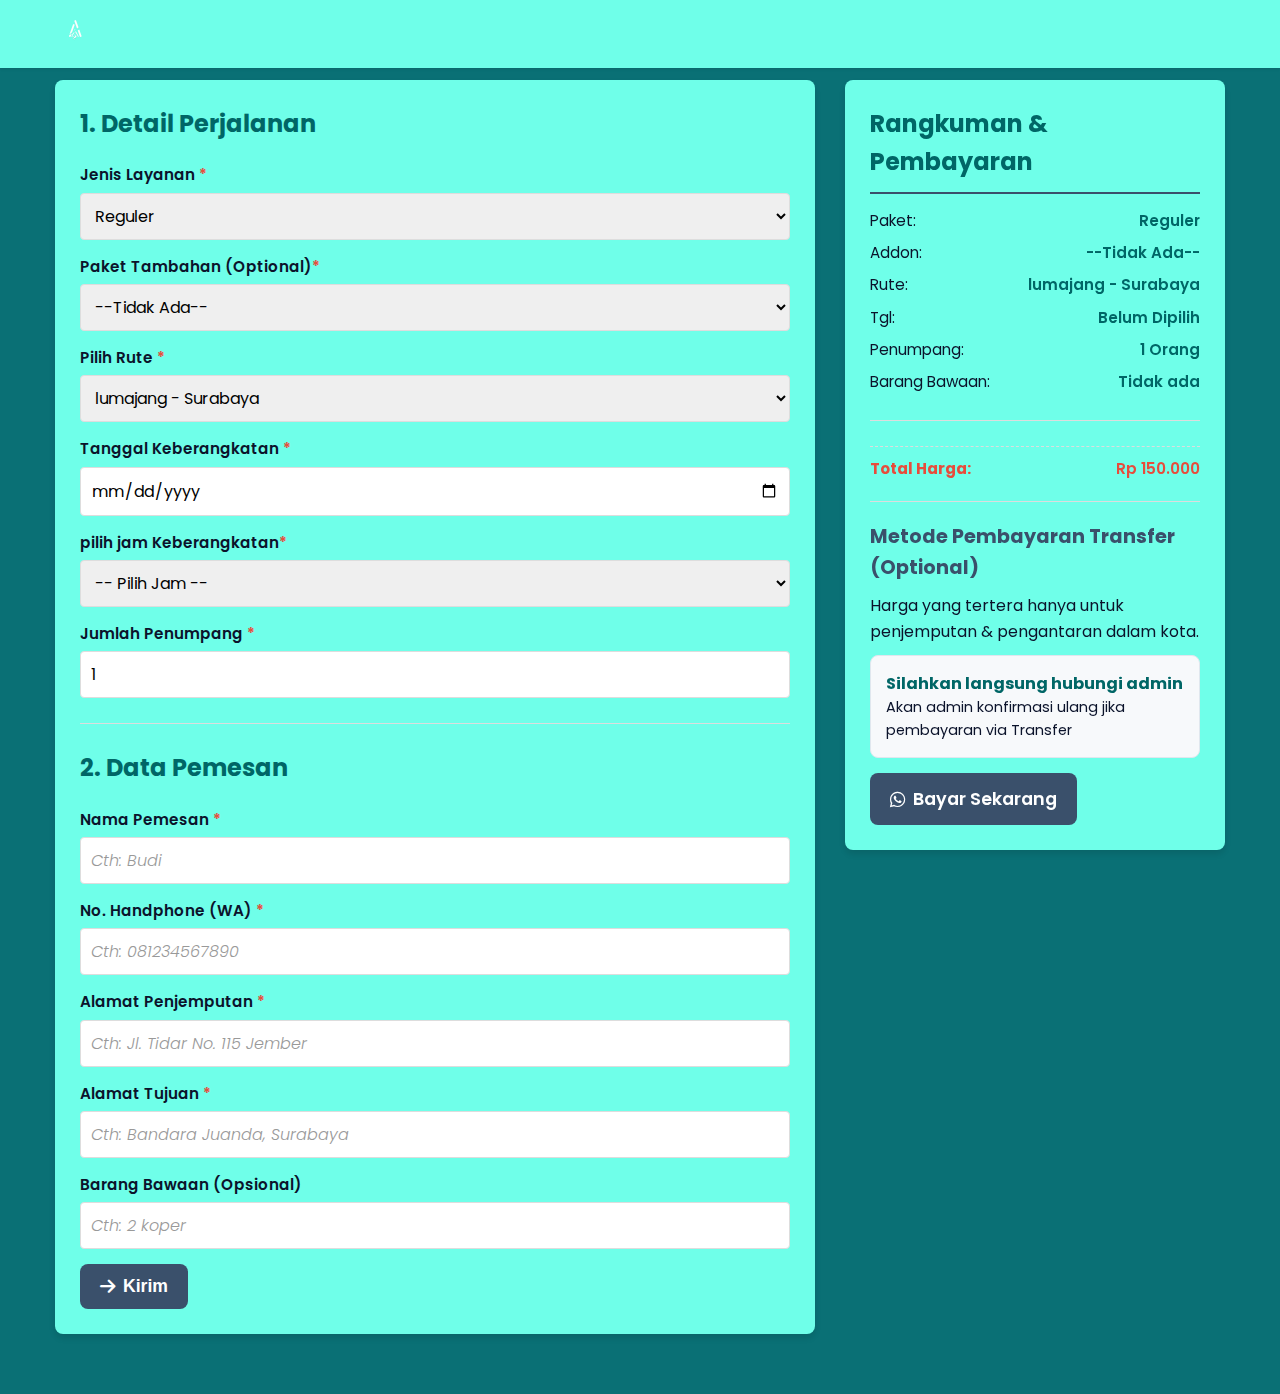
<file: book-lumajang.html>
<!doctype html>
<html lang="id">
<head>
  <meta charset="utf-8">
  <meta name="viewport" content="width=device-width,initial-scale=1">
  <title>Form Pemesanan Adventora</title>
  <link href="https://fonts.googleapis.com/css2?family=Poppins:wght@300;400;600;700;800&display=swap" rel="stylesheet">
  <link rel="stylesheet" href="https://cdnjs.cloudflare.com/ajax/libs/font-awesome/6.5.2/css/all.min.css">
  <link rel="stylesheet" href="/css/booking.css">
</head>

<body class="subpage">

  <header class="navbar" id="navbar">
  <div class="container nav-inner">
    <a class="brand" href="#home">
      <img src="/image/image2.png" alt="Adventora Logo" class="logo-img">
    </a>

    <nav class="nav-links" id="navLinks">
      <a href="rute-jember-surabaya.html#home">Home</a>
      <a href="rute-jember-surabaya.html#about">Mengapa Kami</a>
      <a href="rute-jember-surabaya.html#packages">Paket</a>
      <a href="rute-jember-surabaya.html#gallery">Armada</a>
      <a href="rute-jember-surabaya.html#testimonials">Testimoni</a>
      <a href="rute-jember-surabaya.html#contact">Kontak</a>
    </nav>

    <button class="nav-toggle" id="navToggle" aria-label="toggle menu">
      <i class="fas fa-bars"></i>
    </button>
  </div>
</header>

  <main class="main-content">
    <section class="section booking-form-section">
      <div class="container grid-booking">

        <!-- FORM PEMESANAN -->
        <div class="booking-card form-step">
          <h2>1. Detail Perjalanan</h2>
          <form id="bookingForm">

            <!-- Jenis Paket -->
            <div class="form-row">
              <label for="package">Jenis Layanan <span class="required">*</span></label>
              <select id="package" name="package" required>
                <option value="reguler">Reguler</option>
                <option value="vip">Vip</option>
              </select>
            </div>

            <!-- ADDON PAKET -->
            <div class="form-row">
              <label for="addon">Paket Tambahan (Optional)<span class="required">*</span></label>
              <select id="addon" name="addon">
                <option value="">--Tidak Ada--</option>
                <option value="Food Service">Food Service</option>
                <option value="Bagasi Extra">Bagasi Extra</option>
                <option value="Travel Kit Premium">Travel Kit Premium</option>
              </select>
            </div>

            <!-- Rute -->
            <div class="form-row">
              <label for="direction">Pilih Rute <span class="required">*</span></label>
              <select id="direction" name="direction" required>
                <option value="lumajang-surabaya">lumajang - Surabaya</option>
                <option value="surabaya-lumajang">Surabaya - lumajang</option>
              <input type="text" id="ruteInput" placeholder="cth: jember-jakarta" style="display:none;">
            </div>

            <div class="form-row">
              <label for="date">Tanggal Keberangkatan <span class="required">*</span></label>
              <input id="date" name="date" type="date" required>
            </div>

          <div class="form-row">
  <label for="time">pilih jam Keberangkatan<span class="required">*</span></label></label>
  <select id="time" name="time">
    <option value="">-- Pilih Jam --</option>
    <option value="06:00">06.00</option>
    <option value="09:00">09.00</option>
    <option value="15:00">15.00</option>
    <option value="21:00">21.00</option>
  </select>
</div>

            <div class="form-row">
              <label for="passengers">Jumlah Penumpang <span class="required">*</span></label>
              <input id="passengers" name="passengers" type="number" min="1" value="1" required>
            </div>

            <hr>
            <h2>2. Data Pemesan</h2>

            <div class="form-row">
              <label for="name">Nama Pemesan <span class="required">*</span></label>
              <input id="name" name="name" type="text" placeholder="Cth: Budi" required>
            </div>

            <div class="form-row">
              <label for="phone">No. Handphone (WA) <span class="required">*</span></label>
              <input id="phone" name="phone" type="tel" placeholder="Cth: 081234567890" required>
            </div>

            <div class="form-row">
              <label for="pickup">Alamat Penjemputan <span class="required">*</span></label>
              <input id="pickup" name="pickup" type="text" placeholder="Cth: Jl. Tidar No. 115 Jember" required>
            </div>

            <div class="form-row">
              <label for="destination">Alamat Tujuan <span class="required">*</span></label>
              <input id="destination" name="destination" type="text" placeholder="Cth: Bandara Juanda, Surabaya" required>
            </div>

            <div class="form-row">
              <label for="luggage">Barang Bawaan (Opsional)</label>
              <input id="luggage" name="luggage" type="text" placeholder="Cth: 2 koper">
            </div>

            <button type="submit" class="btn primary large-btn cta-pulse" id="submitBooking">
              <i class="fas fa-arrow-right"></i> Kirim
            </button>

          </form>
        </div>

        <!-- RANGKUMAN -->
        <div class="booking-summary-card">
          <h2>Rangkuman & Pembayaran</h2>
          <div class="summary-details">
            <p>Paket: <span id="summaryPackage">-----</span></p>
            <p>Addon: <span id="summaryAddon">Tidak ada</span></p>
            <p>Rute: <span id="summaryDirection">-----</span></p>
            <p>Tgl: <span id="summaryDate">Belum Dipilih</span></p>
            <p>Penumpang: <span id="summaryPassengers">-----</span></p>
            <p>Barang Bawaan: <span id="summaryLuggage">Tidak ada</span></p>
            <hr>
            <p class="total-price">Total Harga: <span id="summaryPrice">Rp.-----</span></p>
          </div>

          <div class="payment-info">
            <h3>Metode Pembayaran Transfer (Optional)</h3>
            <p>Harga yang tertera hanya untuk penjemputan & pengantaran dalam kota.</p>
            <div class="bank-detail">
              <p><strong>Silahkan langsung hubungi admin</strong></p>
              <p>Akan admin konfirmasi ulang jika pembayaran via Transfer</p>
            </div>

            <a href="https://wa.me/6281217241263" target="_blank" class="btn primary large-btn mt-3">
              <i class="fab fa-whatsapp"></i> Bayar Sekarang
            </a>
          </div>
        </div>

      </div>
    </section>
  </main>

  <!-- ================= SCRIPT ================= -->

<script>
// ===== NAVBAR =====
const navbar = document.querySelector('.navbar');
const navToggle = document.getElementById('navToggle');
const navLinks = document.getElementById('navLinks');

window.addEventListener("scroll", () => {
  navbar.classList.toggle("scrolled", window.scrollY > 50);
});

navToggle.addEventListener("click", () => {
  navLinks.classList.toggle("open");
  const icon = navToggle.querySelector("i");
  icon.classList.toggle("fa-bars");
  icon.classList.toggle("fa-times");
});

// ===== RUTE LAIN =====
(function() {
  const direction = document.getElementById('direction');
  const ruteInput = document.getElementById('ruteInput');
  let ruteIndex = [...direction.options].findIndex(opt => opt.value === 'rute-lain');

  direction.addEventListener('change', () => {
    if (direction.value === 'rute-lain') {
      ruteInput.style.display = 'block';
      ruteInput.focus();
    } else {
      ruteInput.style.display = 'none';
      ruteInput.value = '';
    }
    updateSummary();
  });

  ruteInput.addEventListener('input', () => {
    const txt = ruteInput.value.trim() || 'Rute Lain...';
    direction.options[ruteIndex].text = txt;
    direction.options[ruteIndex].value = txt.toLowerCase().replace(/\s+/g, '-');
    updateSummary();
  });
})();

// ===== DATA HARGA RUTE =====
const hargaRute = {
  "reguler": {
    "surabaya-lumajang": 150000,
    "lumajang-surabaya": 150000,
    "jember-probolinggo": 175000,
    "probolinggo-jember": 175000,
    "jember-pasuruan": 175000,
    "pasuruan-jember": 175000,
    "jember-surabaya": 200000,
    "surabaya-jember": 200000,
    "jember-malang": 200000,
    "malang-jember": 200000
  },
  "vip": {
    "surabaya-lumajang": 750000,
    "lumajang-surabaya": 750000,
    "jember-probolinggo": 875000,
    "probolinggo-jember": 875000,
    "jember-pasuruan": 875000,
    "pasuruan-jember": 875000,
    "jember-surabaya": 1000000,
    "surabaya-jember": 1000000,
    "jember-malang": 1000000,
    "malang-jember": 1000000
  }
};

// ===== DATA HARGA ADDON =====
const hargaAddon = {
  "": 0,
  "Food Service": 35000,
  "Bagasi Extra": 100000,
  "Travel Kit Premium": 50000,
};

// ===== UPDATE RINGKASAN =====
function updateSummary() {
  const pkgSelect = document.getElementById('package');
  const pkg = pkgSelect.value;
  const pkgText = pkgSelect.selectedOptions[0]?.text || "-----";

  const addonSelect = document.getElementById('addon');
  const addonText = addonSelect.selectedOptions[0]?.text || "Tidak ada";

  const passengers = Number(document.getElementById('passengers').value) || 1;
  const date = document.getElementById('date').value || "Belum Dipilih";
  const luggage = document.getElementById('luggage').value || "Tidak ada";

  const dirSelect = document.getElementById('direction');
  const dirValue = dirSelect.value;
  const dirText = dirSelect.selectedOptions[0]?.text || "-----";

  // Hitung harga addon
  let addonPrice = hargaAddon[addonText] || 0;
  if (addonText === "Food Service") {
    addonPrice = 35000 + (passengers - 1) * 15000;
  }

  // Cek jika rute lain → harga tidak tersedia
  if (dirText.toLowerCase().includes("rute lain") || !hargaRute[pkg]?.[dirValue]) {
    document.getElementById('summaryPrice').textContent = "Rp -----";
    return;
  }

  // Hitung harga rute
  const jumlah = pkg === "vip" ? 1 : passengers;
  const basePrice = hargaRute[pkg][dirValue] * jumlah;

  // Total harga
  const totalHarga = basePrice + addonPrice;

  // Update ringkasan
  document.getElementById('summaryPackage').textContent = pkgText;
  document.getElementById('summaryAddon').textContent = addonText;
  document.getElementById('summaryDirection').textContent = dirText;
  document.getElementById('summaryPassengers').textContent = passengers + " Orang";
  document.getElementById('summaryDate').textContent = date;
  document.getElementById('summaryLuggage').textContent = luggage;
  document.getElementById('summaryPrice').textContent =
    `Rp ${new Intl.NumberFormat('id-ID').format(totalHarga)}`;
}

// Event listener untuk update otomatis
document.getElementById('bookingForm').addEventListener('input', updateSummary);
document.getElementById('addon').addEventListener('change', updateSummary);
updateSummary();

// ===== KIRIM KE WHATSAPP =====
document.getElementById('bookingForm').addEventListener('submit', e => {
  e.preventDefault();

  const pkgText = document.getElementById('package').selectedOptions[0].text;
  const addonText = document.getElementById('addon').selectedOptions[0].text || "Tidak ada";
  const passengers = Number(document.getElementById('passengers').value) || 1;

  const dirText = document.getElementById('direction').selectedOptions[0].text;

  // Hitung harga addon WA
  let addonPrice = hargaAddon[addonText] || 0;
  if (addonText === "Food Service") {
    addonPrice = 35000 + (passengers - 1) * 15000;
  }

  // Hitung harga rute WA
  const pkg = document.getElementById('package').value;
  const dirValue = document.getElementById('direction').value;
  const jumlah = pkg === "vip" ? 1 : passengers;
  let basePrice = 0;
  if (hargaRute[pkg]?.[dirValue]) {
    basePrice = hargaRute[pkg][dirValue] * jumlah;
  }
  const totalHarga = basePrice + addonPrice;

  // Ambil data lain
  const name = document.getElementById('name').value.trim();
  const phone = document.getElementById('phone').value.trim();
  const date = document.getElementById('date').value;
  const time = document.getElementById('time').value || '--';
  const pickup = document.getElementById('pickup').value.trim();
  const destination = document.getElementById('destination').value.trim();
  const luggage = document.getElementById('luggage').value.trim() || 'Tidak ada';

  const message = `
Halo Adventora, saya ingin pesan travel ${pkgText}!

*DETAIL PEMESANAN*

- Nama: ${name}
- HP/WA: ${phone}
- Jenis Layanan: ${pkgText}
- Paket Tambahan: ${addonText} (Rp ${addonPrice.toLocaleString("id-ID")})
- Rute: ${dirText}
- Tanggal: ${date}   
- Pukul: ${time}
- Penumpang: ${passengers} orang
- Penjemputan: ${pickup}
- Tujuan: ${destination}
- Barang bawaan: ${luggage}
- Total Harga: Rp ${totalHarga.toLocaleString("id-ID")}

Mohon konfirmasi Selanjutnya ya!

Terima kasih!

www.adventora.web.id
  `;

  window.open(`https://wa.me/6281217241263?text=${encodeURIComponent(message)}`, "_blank");
});
</script>

</body>
</html>
</file>
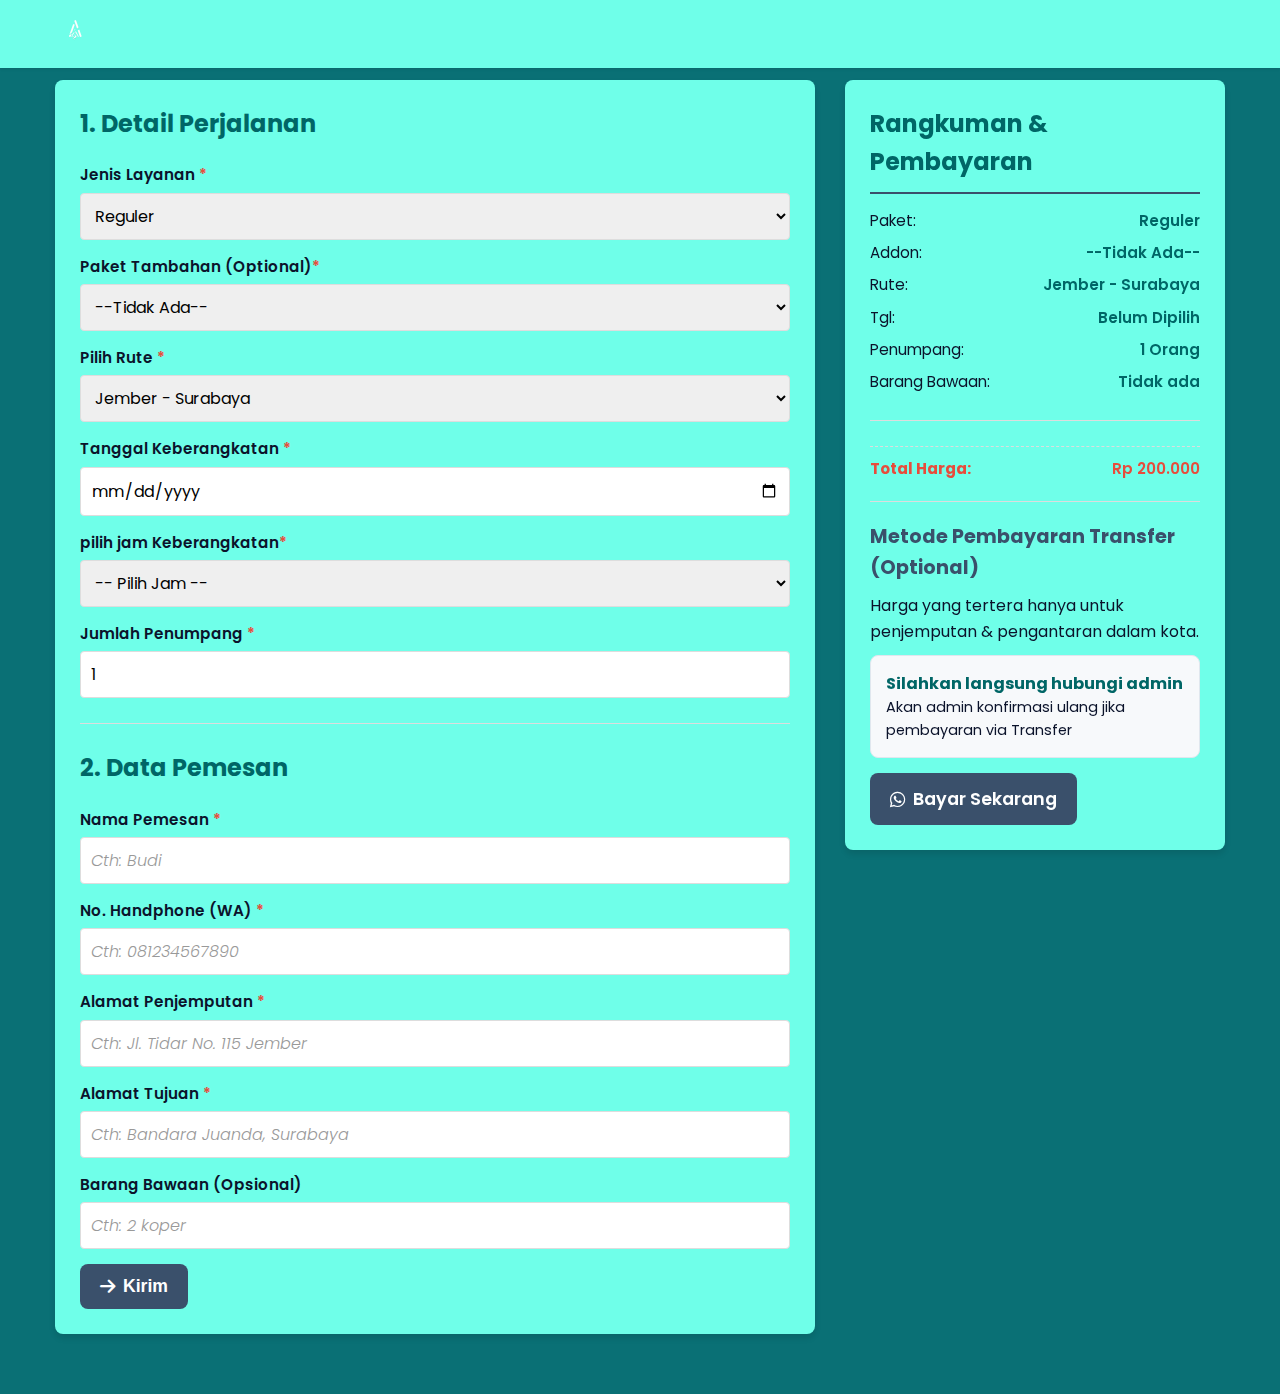
<file: booking-surabaya.html>
<!doctype html>
<html lang="id">
<head>
  <meta charset="utf-8">
  <meta name="viewport" content="width=device-width,initial-scale=1">
  <title>Form Pemesanan Adventora</title>
  <link href="https://fonts.googleapis.com/css2?family=Poppins:wght@300;400;600;700;800&display=swap" rel="stylesheet">
  <link rel="stylesheet" href="https://cdnjs.cloudflare.com/ajax/libs/font-awesome/6.5.2/css/all.min.css">
  <link rel="stylesheet" href="/css/booking.css">
</head>

<body class="subpage">

  <header class="navbar" id="navbar">
  <div class="container nav-inner">
    <a class="brand" href="#home">
      <img src="/image/image2.png" alt="Adventora Logo" class="logo-img">
    </a>

    <nav class="nav-links" id="navLinks">
      <a href="rute-jember-surabaya.html#home">Home</a>
      <a href="rute-jember-surabaya.html#about">Mengapa Kami</a>
      <a href="rute-jember-surabaya.html#packages">Paket</a>
      <a href="rute-jember-surabaya.html#gallery">Armada</a>
      <a href="rute-jember-surabaya.html#testimonials">Testimoni</a>
      <a href="rute-jember-surabaya.html#contact">Kontak</a>
    </nav>

    <button class="nav-toggle" id="navToggle" aria-label="toggle menu">
      <i class="fas fa-bars"></i>
    </button>
  </div>
</header>

  <main class="main-content">
    <section class="section booking-form-section">
      <div class="container grid-booking">

        <!-- FORM PEMESANAN -->
        <div class="booking-card form-step">
          <h2>1. Detail Perjalanan</h2>
          <form id="bookingForm">

            <!-- Jenis Paket -->
            <div class="form-row">
              <label for="package">Jenis Layanan <span class="required">*</span></label>
              <select id="package" name="package" required>
                <option value="reguler">Reguler</option>

              </select>
            </div>

            <!-- ADDON PAKET -->
            <div class="form-row">
              <label for="addon">Paket Tambahan (Optional)<span class="required">*</span></label>
              <select id="addon" name="addon">
                <option value="">--Tidak Ada--</option>
                <option value="Food Service">Food Service</option>
                <option value="Bagasi Extra">Bagasi Extra</option>
                <option value="Travel Kit Premium">Travel Kit Premium</option>
              </select>
            </div>

            <!-- Rute -->
            <div class="form-row">
              <label for="direction">Pilih Rute <span class="required">*</span></label>
              <select id="direction" name="direction" required>
                <option value="jember-surabaya">Jember - Surabaya</option>
                <option value="surabaya-jember">Surabaya - Jember</option>
              <input type="text" id="ruteInput" placeholder="cth: jember-jakarta" style="display:none;">
            </div>

            <div class="form-row">
              <label for="date">Tanggal Keberangkatan <span class="required">*</span></label>
              <input id="date" name="date" type="date" required>
            </div>

          <div class="form-row">
  <label for="time">pilih jam Keberangkatan<span class="required">*</span></label></label>
  <select id="time" name="time">
    <option value="">-- Pilih Jam --</option>
    <option value="06:00">06.00</option>
    <option value="09:00">09.00</option>
    <option value="15:00">15.00</option>
    <option value="21:00">21.00</option>
  </select>
</div>

            <div class="form-row">
              <label for="passengers">Jumlah Penumpang <span class="required">*</span></label>
              <input id="passengers" name="passengers" type="number" min="1" value="1" required>
            </div>

            <hr>
            <h2>2. Data Pemesan</h2>

            <div class="form-row">
              <label for="name">Nama Pemesan <span class="required">*</span></label>
              <input id="name" name="name" type="text" placeholder="Cth: Budi" required>
            </div>

            <div class="form-row">
              <label for="phone">No. Handphone (WA) <span class="required">*</span></label>
              <input id="phone" name="phone" type="tel" placeholder="Cth: 081234567890" required>
            </div>

            <div class="form-row">
              <label for="pickup">Alamat Penjemputan <span class="required">*</span></label>
              <input id="pickup" name="pickup" type="text" placeholder="Cth: Jl. Tidar No. 115 Jember" required>
            </div>

            <div class="form-row">
              <label for="destination">Alamat Tujuan <span class="required">*</span></label>
              <input id="destination" name="destination" type="text" placeholder="Cth: Bandara Juanda, Surabaya" required>
            </div>

            <div class="form-row">
              <label for="luggage">Barang Bawaan (Opsional)</label>
              <input id="luggage" name="luggage" type="text" placeholder="Cth: 2 koper">
            </div>

            <button type="submit" class="btn primary large-btn cta-pulse" id="submitBooking">
              <i class="fas fa-arrow-right"></i> Kirim
            </button>

          </form>
        </div>

        <!-- RANGKUMAN -->
        <div class="booking-summary-card">
          <h2>Rangkuman & Pembayaran</h2>
          <div class="summary-details">
            <p>Paket: <span id="summaryPackage">-----</span></p>
            <p>Addon: <span id="summaryAddon">Tidak ada</span></p>
            <p>Rute: <span id="summaryDirection">-----</span></p>
            <p>Tgl: <span id="summaryDate">Belum Dipilih</span></p>
            <p>Penumpang: <span id="summaryPassengers">-----</span></p>
            <p>Barang Bawaan: <span id="summaryLuggage">Tidak ada</span></p>
            <hr>
            <p class="total-price">Total Harga: <span id="summaryPrice">Rp.-----</span></p>
          </div>

          <div class="payment-info">
            <h3>Metode Pembayaran Transfer (Optional)</h3>
            <p>Harga yang tertera hanya untuk penjemputan & pengantaran dalam kota.</p>
            <div class="bank-detail">
              <p><strong>Silahkan langsung hubungi admin</strong></p>
              <p>Akan admin konfirmasi ulang jika pembayaran via Transfer</p>
            </div>

            <a href="https://wa.me/6281217241263" target="_blank" class="btn primary large-btn mt-3">
              <i class="fab fa-whatsapp"></i> Bayar Sekarang
            </a>
          </div>
        </div>

      </div>
    </section>
  </main>

  <!-- ================= SCRIPT ================= -->

<script>
// ===== NAVBAR =====
const navbar = document.querySelector('.navbar');
const navToggle = document.getElementById('navToggle');
const navLinks = document.getElementById('navLinks');

window.addEventListener("scroll", () => {
  navbar.classList.toggle("scrolled", window.scrollY > 50);
});

navToggle.addEventListener("click", () => {
  navLinks.classList.toggle("open");
  const icon = navToggle.querySelector("i");
  icon.classList.toggle("fa-bars");
  icon.classList.toggle("fa-times");
});

// ===== RUTE LAIN =====
(function() {
  const direction = document.getElementById('direction');
  const ruteInput = document.getElementById('ruteInput');
  let ruteIndex = [...direction.options].findIndex(opt => opt.value === 'rute-lain');

  direction.addEventListener('change', () => {
    if (direction.value === 'rute-lain') {
      ruteInput.style.display = 'block';
      ruteInput.focus();
    } else {
      ruteInput.style.display = 'none';
      ruteInput.value = '';
    }
    updateSummary();
  });

  ruteInput.addEventListener('input', () => {
    const txt = ruteInput.value.trim() || 'Rute Lain...';
    direction.options[ruteIndex].text = txt;
    direction.options[ruteIndex].value = txt.toLowerCase().replace(/\s+/g, '-');
    updateSummary();
  });
})();

// ===== DATA HARGA RUTE =====
const hargaRute = {
  "reguler": {
    "jember-lumajang": 150000,
    "lumajang-jember": 150000,
    "jember-probolinggo": 175000,
    "probolinggo-jember": 175000,
    "jember-pasuruan": 175000,
    "pasuruan-jember": 175000,
    "jember-surabaya": 200000,
    "surabaya-jember": 200000,
    "jember-malang": 200000,
    "malang-jember": 200000
  },
  "vip": {
    "jember-lumajang": 750000,
    "lumajang-jember": 750000,
    "jember-probolinggo": 875000,
    "probolinggo-jember": 875000,
    "jember-pasuruan": 875000,
    "pasuruan-jember": 875000,
    "jember-surabaya": 1000000,
    "surabaya-jember": 1000000,
    "jember-malang": 1000000,
    "malang-jember": 1000000
  }
};

// ===== DATA HARGA ADDON =====
const hargaAddon = {
  "": 0,
  "Food Service": 35000,
  "Bagasi Extra": 100000,
  "Travel Kit Premium": 50000,
};

// ===== UPDATE RINGKASAN =====
function updateSummary() {
  const pkgSelect = document.getElementById('package');
  const pkg = pkgSelect.value;
  const pkgText = pkgSelect.selectedOptions[0]?.text || "-----";

  const addonSelect = document.getElementById('addon');
  const addonText = addonSelect.selectedOptions[0]?.text || "Tidak ada";

  const passengers = Number(document.getElementById('passengers').value) || 1;
  const date = document.getElementById('date').value || "Belum Dipilih";
  const luggage = document.getElementById('luggage').value || "Tidak ada";

  const dirSelect = document.getElementById('direction');
  const dirValue = dirSelect.value;
  const dirText = dirSelect.selectedOptions[0]?.text || "-----";

  // Hitung harga addon
  let addonPrice = hargaAddon[addonText] || 0;
  if (addonText === "Food Service") {
    addonPrice = 35000 + (passengers - 1) * 15000;
  }

  // Cek jika rute lain → harga tidak tersedia
  if (dirText.toLowerCase().includes("rute lain") || !hargaRute[pkg]?.[dirValue]) {
    document.getElementById('summaryPrice').textContent = "Rp -----";
    return;
  }

  // Hitung harga rute
  const jumlah = pkg === "vip" ? 1 : passengers;
  const basePrice = hargaRute[pkg][dirValue] * jumlah;

  // Total harga
  const totalHarga = basePrice + addonPrice;

  // Update ringkasan
  document.getElementById('summaryPackage').textContent = pkgText;
  document.getElementById('summaryAddon').textContent = addonText;
  document.getElementById('summaryDirection').textContent = dirText;
  document.getElementById('summaryPassengers').textContent = passengers + " Orang";
  document.getElementById('summaryDate').textContent = date;
  document.getElementById('summaryLuggage').textContent = luggage;
  document.getElementById('summaryPrice').textContent =
    `Rp ${new Intl.NumberFormat('id-ID').format(totalHarga)}`;
}

// Event listener untuk update otomatis
document.getElementById('bookingForm').addEventListener('input', updateSummary);
document.getElementById('addon').addEventListener('change', updateSummary);
updateSummary();

// ===== KIRIM KE WHATSAPP =====
document.getElementById('bookingForm').addEventListener('submit', e => {
  e.preventDefault();

  const pkgText = document.getElementById('package').selectedOptions[0].text;
  const addonText = document.getElementById('addon').selectedOptions[0].text || "Tidak ada";
  const passengers = Number(document.getElementById('passengers').value) || 1;

  const dirText = document.getElementById('direction').selectedOptions[0].text;

  // Hitung harga addon WA
  let addonPrice = hargaAddon[addonText] || 0;
  if (addonText === "Food Service") {
    addonPrice = 35000 + (passengers - 1) * 15000;
  }

  // Hitung harga rute WA
  const pkg = document.getElementById('package').value;
  const dirValue = document.getElementById('direction').value;
  const jumlah = pkg === "vip" ? 1 : passengers;
  let basePrice = 0;
  if (hargaRute[pkg]?.[dirValue]) {
    basePrice = hargaRute[pkg][dirValue] * jumlah;
  }
  const totalHarga = basePrice + addonPrice;

  // Ambil data lain
  const name = document.getElementById('name').value.trim();
  const phone = document.getElementById('phone').value.trim();
  const date = document.getElementById('date').value;
  const time = document.getElementById('time').value || '--';
  const pickup = document.getElementById('pickup').value.trim();
  const destination = document.getElementById('destination').value.trim();
  const luggage = document.getElementById('luggage').value.trim() || 'Tidak ada';

  const message = `
Halo Adventora, saya ingin pesan travel ${pkgText}!

*DETAIL PEMESANAN*

- Nama: ${name}
- HP/WA: ${phone}
- Jenis Layanan: ${pkgText}
- Paket Tambahan: ${addonText} (Rp ${addonPrice.toLocaleString("id-ID")})
- Rute: ${dirText}
- Tanggal: ${date}   
- Pukul: ${time}
- Penumpang: ${passengers} orang
- Penjemputan: ${pickup}
- Tujuan: ${destination}
- Barang bawaan: ${luggage}
- Total Harga: Rp ${totalHarga.toLocaleString("id-ID")}

Mohon konfirmasi Selanjutnya ya!

Terima kasih!

www.adventora.web.id
  `;

  window.open(`https://wa.me/6281217241263?text=${encodeURIComponent(message)}`, "_blank");
});
</script>

</body>
</html>
</file>
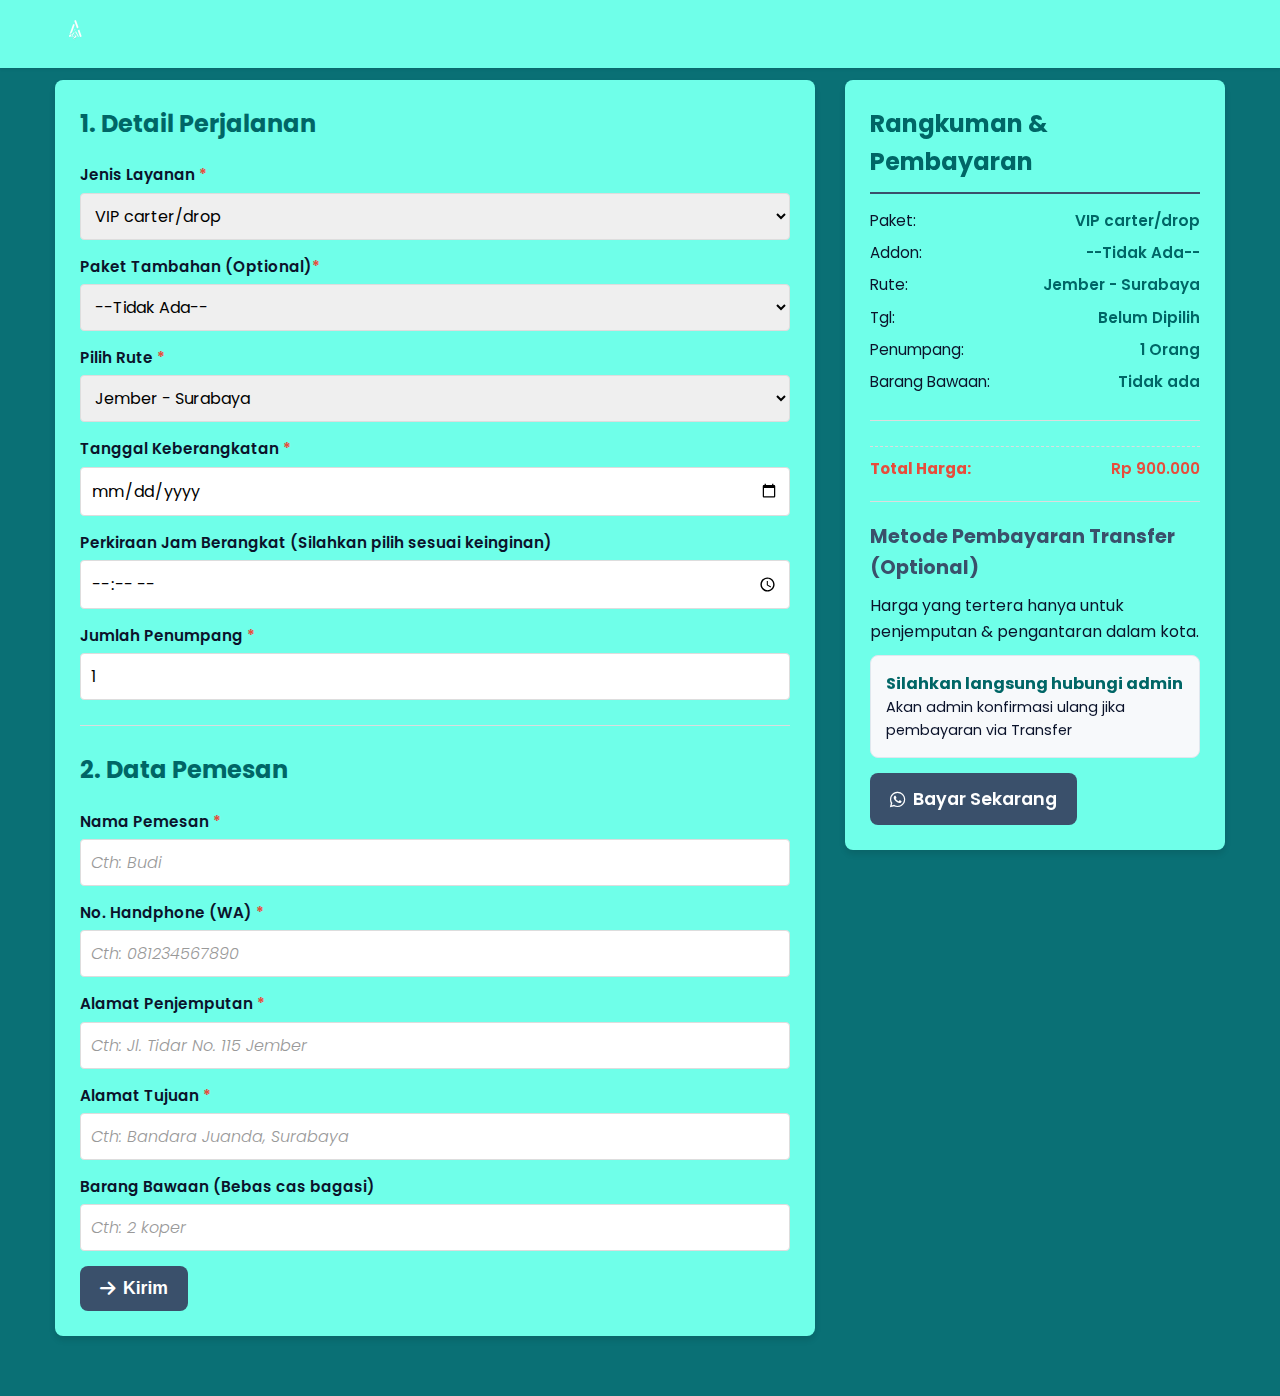
<file: booking-vip-surabaya.html>
<!doctype html>
<html lang="id">
<head>
  <meta charset="utf-8">
  <meta name="viewport" content="width=device-width,initial-scale=1">
  <title>Form Pemesanan Adventora</title>
  <link href="https://fonts.googleapis.com/css2?family=Poppins:wght@300;400;600;700;800&display=swap" rel="stylesheet">
  <link rel="stylesheet" href="https://cdnjs.cloudflare.com/ajax/libs/font-awesome/6.5.2/css/all.min.css">
  <link rel="stylesheet" href="/css/booking.css">
</head>

<body class="subpage">

  <header class="navbar" id="navbar">
  <div class="container nav-inner">
    <a class="brand" href="#home">
      <img src="/image/image2.png" alt="Adventora Logo" class="logo-img">
    </a>

    <nav class="nav-links" id="navLinks">
      <a href="rute-jember-surabaya.html#home">Home</a>
      <a href="rute-jember-surabaya.html#about">Mengapa Kami</a>
      <a href="rute-jember-surabaya.html#packages">Paket</a>
      <a href="rute-jember-surabaya.html#gallery">Armada</a>
      <a href="rute-jember-surabaya.html#testimonials">Testimoni</a>
      <a href="rute-jember-surabaya.html#contact">Kontak</a>
    </nav>

    <button class="nav-toggle" id="navToggle" aria-label="toggle menu">
      <i class="fas fa-bars"></i>
    </button>
  </div>
</header>

  <main class="main-content">
    <section class="section booking-form-section">
      <div class="container grid-booking">

        <!-- FORM PEMESANAN -->
        <div class="booking-card form-step">
          <h2>1. Detail Perjalanan</h2>
          <form id="bookingForm">

            <!-- Jenis Paket -->
            <div class="form-row">
              <label for="package">Jenis Layanan <span class="required">*</span></label>
              <select id="package" name="package" required>
                <option value="vip">VIP carter/drop</option>
              </select>
            </div>

            <!-- ADDON PAKET -->
            <div class="form-row">
              <label for="addon">Paket Tambahan (Optional)<span class="required">*</span></label>
              <select id="addon" name="addon">
                <option value="">--Tidak Ada--</option>
                <option value="Food Service">Food Service</option>
                <option value="Travel Kit Premium">Travel Kit Premium</option>
              </select>
            </div>

            <!-- Rute -->
            <div class="form-row">
              <label for="direction">Pilih Rute <span class="required">*</span></label>
              <select id="direction" name="direction" required>
                <option value="jember-surabaya">Jember - Surabaya</option>
                <option value="surabaya-jember">Surabaya - Jember</option>
                <option value="rute-lain">Rute Lain...</option>
              </select>

              <input type="text" id="ruteInput" placeholder="cth: jember-jakarta" style="display:none;">
            </div>

            <div class="form-row">
              <label for="date">Tanggal Keberangkatan <span class="required">*</span></label>
              <input id="date" name="date" type="date" required>
            </div>

            <div class="form-row">
              <label for="time">Perkiraan Jam Berangkat (Silahkan pilih sesuai keinginan)</label>
              <input id="time" name="time" type="time">
            </div>

            <div class="form-row">
              <label for="passengers">Jumlah Penumpang <span class="required">*</span></label>
              <input id="passengers" name="passengers" type="number" min="1" value="1" required>
            </div>

            <hr>
            <h2>2. Data Pemesan</h2>

            <div class="form-row">
              <label for="name">Nama Pemesan <span class="required">*</span></label>
              <input id="name" name="name" type="text" placeholder="Cth: Budi" required>
            </div>

            <div class="form-row">
              <label for="phone">No. Handphone (WA) <span class="required">*</span></label>
              <input id="phone" name="phone" type="tel" placeholder="Cth: 081234567890" required>
            </div>

            <div class="form-row">
              <label for="pickup">Alamat Penjemputan <span class="required">*</span></label>
              <input id="pickup" name="pickup" type="text" placeholder="Cth: Jl. Tidar No. 115 Jember" required>
            </div>

            <div class="form-row">
              <label for="destination">Alamat Tujuan <span class="required">*</span></label>
              <input id="destination" name="destination" type="text" placeholder="Cth: Bandara Juanda, Surabaya" required>
            </div>

            <div class="form-row">
              <label for="luggage">Barang Bawaan (Bebas cas bagasi)</label>
              <input id="luggage" name="luggage" type="text" placeholder="Cth: 2 koper">
            </div>

            <button type="submit" class="btn primary large-btn cta-pulse" id="submitBooking">
              <i class="fas fa-arrow-right"></i> Kirim
            </button>

          </form>
        </div>

        <!-- RANGKUMAN -->
        <div class="booking-summary-card">
          <h2>Rangkuman & Pembayaran</h2>
          <div class="summary-details">
            <p>Paket: <span id="summaryPackage">-----</span></p>
            <p>Addon: <span id="summaryAddon">Tidak ada</span></p>
            <p>Rute: <span id="summaryDirection">-----</span></p>
            <p>Tgl: <span id="summaryDate">Belum Dipilih</span></p>
            <p>Penumpang: <span id="summaryPassengers">-----</span></p>
            <p>Barang Bawaan: <span id="summaryLuggage">Tidak ada</span></p>
            <hr>
            <p class="total-price">Total Harga: <span id="summaryPrice">Rp.-----</span></p>
          </div>

          <div class="payment-info">
            <h3>Metode Pembayaran Transfer (Optional)</h3>
            <p>Harga yang tertera hanya untuk penjemputan & pengantaran dalam kota.</p>
            <div class="bank-detail">
              <p><strong>Silahkan langsung hubungi admin</strong></p>
              <p>Akan admin konfirmasi ulang jika pembayaran via Transfer</p>
            </div>

            <a href="https://wa.me/6281217241263" target="_blank" class="btn primary large-btn mt-3">
              <i class="fab fa-whatsapp"></i> Bayar Sekarang
            </a>
          </div>
        </div>

      </div>
    </section>
  </main>

  <!-- ================= SCRIPT ================= -->

<script>
// ===== NAVBAR =====
const navbar = document.querySelector('.navbar');
const navToggle = document.getElementById('navToggle');
const navLinks = document.getElementById('navLinks');

window.addEventListener("scroll", () => {
  navbar.classList.toggle("scrolled", window.scrollY > 50);
});

navToggle.addEventListener("click", () => {
  navLinks.classList.toggle("open");
  const icon = navToggle.querySelector("i");
  icon.classList.toggle("fa-bars");
  icon.classList.toggle("fa-times");
});

// ===== RUTE LAIN =====
(function() {
  const direction = document.getElementById('direction');
  const ruteInput = document.getElementById('ruteInput');
  let ruteIndex = [...direction.options].findIndex(opt => opt.value === 'rute-lain');

  direction.addEventListener('change', () => {
    if (direction.value === 'rute-lain') {
      ruteInput.style.display = 'block';
      ruteInput.focus();
    } else {
      ruteInput.style.display = 'none';
      ruteInput.value = '';
    }
    updateSummary();
  });

  ruteInput.addEventListener('input', () => {
    const txt = ruteInput.value.trim() || 'Rute Lain...';
    direction.options[ruteIndex].text = txt;
    direction.options[ruteIndex].value = txt.toLowerCase().replace(/\s+/g, '-');
    updateSummary();
  });
})();

// ===== DATA HARGA RUTE =====
const hargaRute = {
  "reguler": {
    "jember-lumajang": 150000,
    "lumajang-jember": 150000,
    "jember-probolinggo": 175000,
    "probolinggo-jember": 175000,
    "jember-pasuruan": 175000,
    "pasuruan-jember": 175000,
    "jember-surabaya": 200000,
    "surabaya-jember": 200000,
    "jember-malang": 200000,
    "malang-jember": 200000
  },
  "vip": {
    "jember-lumajang": 750000,
    "lumajang-jember": 750000,
    "jember-probolinggo": 875000,
    "probolinggo-jember": 875000,
    "jember-pasuruan": 875000,
    "pasuruan-jember": 875000,
    "jember-surabaya": 900000,
    "surabaya-jember": 900000,
    "jember-malang": 1000000,
    "malang-jember": 1000000
  }
};

// ===== DATA HARGA ADDON =====
const hargaAddon = {
  "": 0,
  "Food Service": 35000,
  "Bagasi Extra": 100000,
  "Travel Kit Premium": 50000,
};

// ===== UPDATE RINGKASAN =====
function updateSummary() {
  const pkg = document.getElementById('package').value;
  const pkgText = document.getElementById('package').selectedOptions[0]?.text || "-----";

  const addonText = document.getElementById('addon').selectedOptions[0]?.text || "Tidak ada";
  const addonPrice = hargaAddon[addonText] || 0;

  const dirSelect = document.getElementById('direction');
  const dirValue = dirSelect.value;
  const dirText = dirSelect.selectedOptions[0]?.text || "-----";

  const passengers = Number(document.getElementById('passengers').value) || 1;
  const date = document.getElementById('date').value || "Belum Dipilih";
  const luggage = document.getElementById('luggage').value || "Tidak ada";

// CEK JIKA RUTE LAIN → HARGA TIDAK TERSEDIA
if (dirText.toLowerCase().includes("rute lain")) {
    document.getElementById('summaryPrice').textContent = "Rp -----";
    return; // Stop hitung harga
}

// Hitung harga rute
let basePrice = 0;
if (pkg && hargaRute[pkg]?.[dirValue]) {
    let jumlah = pkg === "vip" ? 1 : passengers;
    basePrice = jumlah * hargaRute[pkg][dirValue];
}

// Total harga = harga rute + harga addon
const totalHarga = basePrice + addonPrice;

  document.getElementById('summaryPackage').textContent = pkgText;
  document.getElementById('summaryAddon').textContent = addonText;
  document.getElementById('summaryDirection').textContent = dirText;
  document.getElementById('summaryPassengers').textContent = passengers + " Orang";
  document.getElementById('summaryDate').textContent = date;
  document.getElementById('summaryLuggage').textContent = luggage;

  document.getElementById('summaryPrice').textContent =
    totalHarga > 0 ? `Rp ${new Intl.NumberFormat('id-ID').format(totalHarga)}` : "Rp. -----";
}

document.getElementById('bookingForm').addEventListener('input', updateSummary);
document.getElementById('addon').addEventListener('change', updateSummary);
updateSummary();

// ===== KIRIM KE WHATSAPP =====
document.getElementById('bookingForm').addEventListener('submit', e => {
  e.preventDefault();

  const pkg = document.getElementById('package').selectedOptions[0].text;
  const addon = document.getElementById('addon').selectedOptions[0].text || "Tidak ada";
  const addonPrice = hargaAddon[addon] || 0;

  const direction = document.getElementById('direction').selectedOptions[0].text;

  const name = document.getElementById('name').value.trim();
  const phone = document.getElementById('phone').value.trim();
  const date = document.getElementById('date').value;
  const time = document.getElementById('time').value || '--';
  const passengers = document.getElementById('passengers').value;
  const pickup = document.getElementById('pickup').value.trim();
  const destination = document.getElementById('destination').value.trim();
  const luggage = document.getElementById('luggage').value.trim() || 'Tidak ada';

  // Total harga WA (ambil dari summary)
  const totalText = document.getElementById('summaryPrice').textContent;

  const message = `
Halo Adventora, saya ingin pesan travel ${pkg}!

*DETAIL PEMESANAN*

- Nama: ${name}
- HP/WA: ${phone}
- Jenis Layanan: ${pkg}
- Paket Tambahan: ${addon} (Rp ${addonPrice.toLocaleString("id-ID")})
- Rute: ${direction}
- Tanggal: ${date} 
- Pukul: ${time}
- Penumpang: ${passengers} orang
- Penjemputan: ${pickup}
- Tujuan: ${destination}
- Barang bawaan: ${luggage}

Mohon konfirmasi Selanjutnya ya!

Terima kasih! 

www.adventora.web.id
  `;

  window.open(`https://wa.me/6281217241263?text=${encodeURIComponent(message)}`, "_blank");
});
</script>

</body>
</html>
</file>
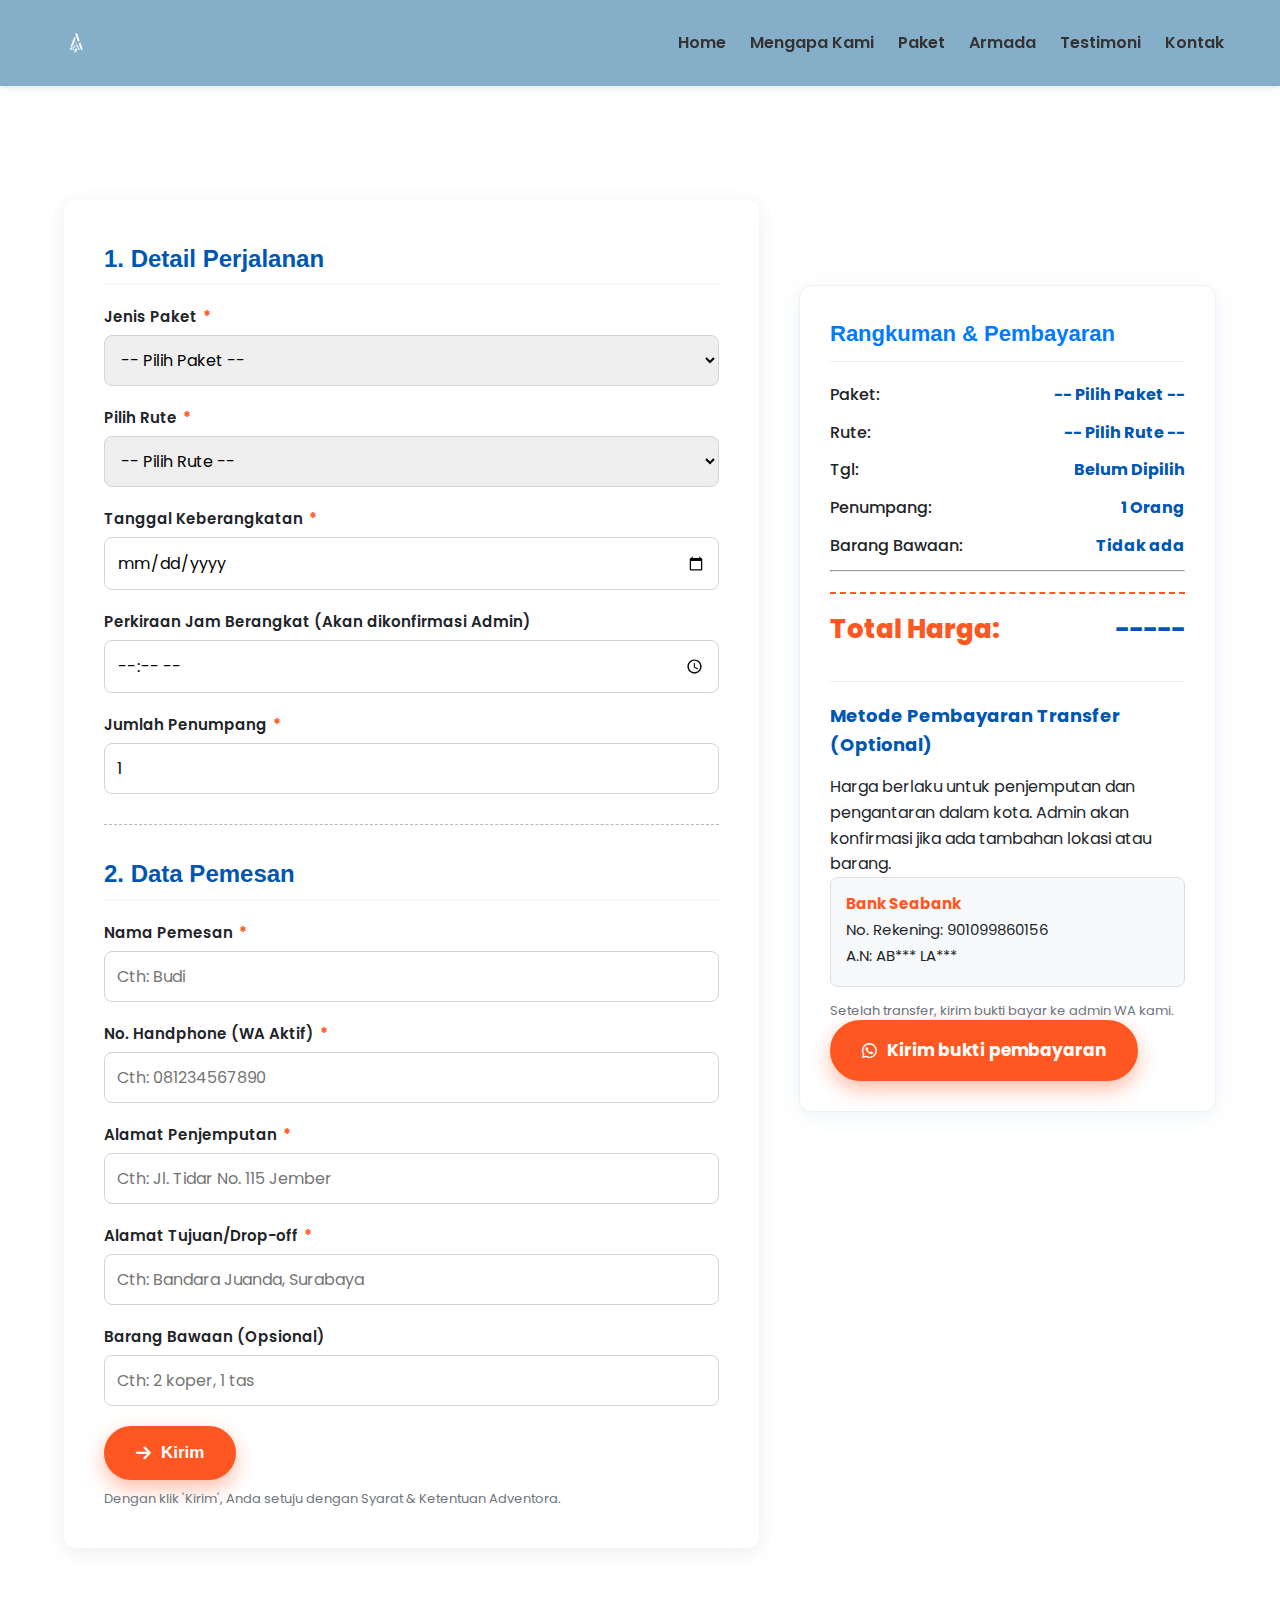
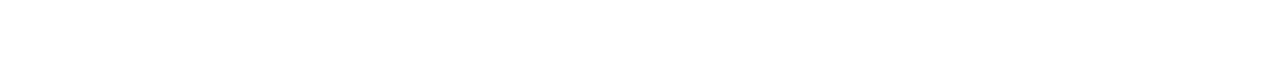
<file: booking.html>
<!doctype html>
<html lang="id">
<head>
  <meta charset="utf-8">
  <meta name="viewport" content="width=device-width,initial-scale=1">
  <title>Form Pemesanan Adventora</title>
  <link href="https://fonts.googleapis.com/css2?family=Poppins:wght@300;400;600;700;800&display=swap" rel="stylesheet">
  <link rel="stylesheet" href="https://cdnjs.cloudflare.com/ajax/libs/font-awesome/6.5.2/css/all.min.css">
  <link rel="stylesheet" href="/css/index.css">

</head>

<body class="subpage">

  <header class="navbar">
    <div class="nav-inner">
      <a class="brand" href="#home">
        <img src="/image/image2.png" alt="Adventora Logo" class="logo-img">
      </a>

      <nav class="nav-links" id="navLinks">
        <a href="index.html">Home</a>
        <a href="index.html#about">Mengapa Kami</a>
        <a href="index.html#packages">Paket</a>
        <a href="index.html#gallery">Armada</a>
        <a href="index.html#testimonials">Testimoni</a>
        <a href="index.html#contact">Kontak</a>
      </nav>

      <button class="nav-toggle" id="navToggle" aria-label="toggle menu">
        <i class="fas fa-bars"></i>
      </button>
    </div>
  </header>

  <main class="main-content">
    <section class="section booking-form-section">
      <div class="container grid-booking">

        <!-- FORM PEMESANAN -->
        <div class="booking-card form-step">
          <h2>1. Detail Perjalanan</h2>
          <form id="bookingForm">

            <div class="form-row">
              <label for="package">Jenis Paket <span class="required">*</span></label>
              <select id="package" name="package" required>
                <option value="">-- Pilih Paket --</option>
                <option value="reguler">Reguler</option>
                <option value="vip">VIP / Private</option>
              </select>
            </div>

            <div class="form-row">
              <label for="direction">Pilih Rute <span class="required">*</span></label>
              <select id="direction" name="direction" required>
                <option value="">-- Pilih Rute --</option>
                <option value="jember-lumajang">Jember - Lumajang</option>
                <option value="lumajang-jember">Lumajang - Jember</option>
                <option value="jember-probolinggo">Jember - Probolinggo</option>
                <option value="probolinggo-jember">Probolinggo - Jember</option>
                <option value="jember-pasuruan">Jember - Pasuruan</option>
                <option value="pasuruan-jember">Pasuruan - Jember</option>
                <option value="jember-surabaya">Jember - Surabaya</option>
                <option value="surabaya-jember">Surabaya - Jember</option>
                <option value="jember-malang">Jember - Malang</option>
                <option value="malang-jember">Malang - Jember</option>
                <option value="rute-lain">Rute Lain...</option>
              </select>

              <input type="text" id="ruteInput" placeholder="Masukkan rute lain..." style="display:none;">
            </div>

            <div class="form-row">
              <label for="date">Tanggal Keberangkatan <span class="required">*</span></label>
              <input id="date" name="date" type="date" required>
            </div>

            <div class="form-row">
              <label for="time">Perkiraan Jam Berangkat (Akan dikonfirmasi Admin)</label>
              <input id="time" name="time" type="time">
            </div>

            <div class="form-row">
              <label for="passengers">Jumlah Penumpang <span class="required">*</span></label>
              <input id="passengers" name="passengers" type="number" min="1" value="1" required>
            </div>

            <hr>
            <h2>2. Data Pemesan</h2>

            <div class="form-row">
              <label for="name">Nama Pemesan <span class="required">*</span></label>
              <input id="name" name="name" type="text" placeholder="Cth: Budi" required>
            </div>

            <div class="form-row">
              <label for="phone">No. Handphone (WA Aktif) <span class="required">*</span></label>
              <input id="phone" name="phone" type="tel" placeholder="Cth: 081234567890" required>
            </div>

            <div class="form-row">
              <label for="pickup">Alamat Penjemputan <span class="required">*</span></label>
              <input id="pickup" name="pickup" type="text" placeholder="Cth: Jl. Tidar No. 115 Jember" required>
            </div>

            <div class="form-row">
              <label for="destination">Alamat Tujuan/Drop-off <span class="required">*</span></label>
              <input id="destination" name="destination" type="text" placeholder="Cth: Bandara Juanda, Surabaya" required>
            </div>
             <div class="form-row">
  <label for="luggage">Barang Bawaan (Opsional)</label>
  <input id="luggage" name="luggage" type="text" placeholder="Cth: 2 koper, 1 tas">
</div>

            <button type="submit" class="btn primary large-btn cta-pulse" id="submitBooking">
              <i class="fas fa-arrow-right"></i> Kirim
            </button>
            <p class="small-info">Dengan klik 'Kirim', Anda setuju dengan Syarat & Ketentuan Adventora.</p>
            
           
          </form>
        </div>

        <!-- RANGKUMAN & PEMBAYARAN -->
        <div class="booking-summary-card">
          <h2>Rangkuman & Pembayaran</h2>
          <div class="summary-details">
            <p>Paket: <span id="summaryPackage">-----</span></p>
            <p>Rute: <span id="summaryDirection">-----</span></p>
            <p>Tgl: <span id="summaryDate">Belum Dipilih</span></p>
            <p>Penumpang: <span id="summaryPassengers">-----</span></p>
            <p>Barang Bawaan: <span id="summaryLuggage">Tidak ada</span></p>
            <hr>
            <p class="total-price">Total Harga: <span id="summaryPrice">Rp.-----</span></p>
          </div>

          <div class="payment-info">
            <h3>Metode Pembayaran Transfer (Optional)</h3>
            <p>Harga berlaku untuk penjemputan dan pengantaran dalam kota. Admin akan konfirmasi jika ada tambahan lokasi atau barang.</p>
            <div class="bank-detail">
              <p><strong>Bank Seabank</strong></p>
              <p>No. Rekening: 901099860156</p>
              <p>A.N: AB*** LA***</p>
            </div>
            <p class="small-info mt-2">Setelah transfer, kirim bukti bayar ke admin WA kami.</p>
            <a href="https://wa.me/6281217241263" target="_blank" class="btn primary large-btn mt-3">
              <i class="fab fa-whatsapp"></i> Kirim bukti pembayaran
            </a>
          </div>
        </div>

      </div>
    </section>
  </main>

  <script>
  // ===== NAVBAR =====
  const navbar = document.querySelector('.navbar');
  const navToggle = document.getElementById('navToggle');
  const navLinks = document.getElementById('navLinks');

  window.addEventListener("scroll", () => {
    navbar.classList.toggle("scrolled", window.scrollY > 50);
  });

  navToggle.addEventListener("click", () => {
    navLinks.classList.toggle("active");
    const icon = navToggle.querySelector("i");
    icon.classList.toggle("fa-bars");
    icon.classList.toggle("fa-times");
  });

  document.querySelectorAll("#navLinks a").forEach(link => {
    link.addEventListener("click", () => {
      if (window.innerWidth <= 768) {
        navLinks.classList.remove("active");
        const icon = navToggle.querySelector("i");
        icon.classList.remove("fa-times");
        icon.classList.add("fa-bars");
      }
    });
  });

  // ===== INPUT RUTE LAIN =====
  (function() {
    const direction = document.getElementById('direction');
    const ruteInput = document.getElementById('ruteInput');
    let ruteIndex = [...direction.options].findIndex(opt => opt.value === 'rute-lain');

    ruteInput.style.display = 'none';

    direction.addEventListener('change', () => {
      const val = direction.value;
      if (val === 'rute-lain') {
        ruteInput.style.display = 'block';
        ruteInput.focus();
      } else {
        ruteInput.style.display = 'none';
        ruteInput.value = '';
      }
      updateSummary();
    });

    ruteInput.addEventListener('input', () => {
      const txt = ruteInput.value.trim() || 'Rute Lain...';
      direction.options[ruteIndex].text = txt;
      direction.options[ruteIndex].value = txt.toLowerCase().replace(/\s+/g, '-');
      updateSummary();
    });
  })();

  // ===== DATA HARGA =====
  const hargaRute = {
    "reguler": {
      "jember-lumajang": 150000,
      "lumajang-jember": 150000,
      "jember-probolinggo": 175000,
      "probolinggo-jember": 175000,
      "jember-pasuruan": 175000,
      "pasuruan-jember": 175000,
      "jember-surabaya": 200000,
      "surabaya-jember": 200000,
      "jember-malang": 200000,
      "malang-jember": 200000
    },
    "vip": {
      "jember-lumajang": 750000,
      "lumajang-jember": 750000,
      "jember-probolinggo": 875000,
      "probolinggo-jember": 875000,
      "jember-pasuruan": 875000,
      "pasuruan-jember": 875000,
      "jember-surabaya": 1000000,
      "surabaya-jember": 1000000,
      "jember-malang": 1000000,
      "malang-jember": 1000000
    }
  };

  // ===== UPDATE RANGKUMAN =====
  function updateSummary() {
    const pkg = document.getElementById('package').value;
    const dirSelect = document.getElementById('direction');
    const dirValue = dirSelect.value;
    const dirText = dirSelect.options[dirSelect.selectedIndex]?.text || '-----';
    const passengers = Number(document.getElementById('passengers').value) || 1;
    const date = document.getElementById('date').value || 'Belum Dipilih';
    
let price = '-----';
if (pkg && hargaRute[pkg]?.[dirValue]) {
  let jumlah = passengers;
  if(pkg === 'vip') jumlah = 1; // VIP dihitung 1 orang saja
  const total = jumlah * hargaRute[pkg][dirValue];
  price = `Rp ${new Intl.NumberFormat('id-ID').format(total)}`;
}
    
    document.getElementById('summaryPackage').textContent =
      document.getElementById('package').selectedOptions[0]?.text || '-----';
    document.getElementById('summaryDirection').textContent = dirText;
    document.getElementById('summaryPassengers').textContent = `${passengers} Orang`;
    document.getElementById('summaryPrice').textContent = price;
    document.getElementById('summaryDate').textContent = date;
  }

  document.getElementById('bookingForm').addEventListener('input', updateSummary);
  updateSummary();

  // ===== SUBMIT KE WHATSAPP =====
  document.getElementById('bookingForm').addEventListener('submit', e => {
    e.preventDefault();

    const pkg = document.getElementById('package').selectedOptions[0].text;
    const direction = document.getElementById('direction').selectedOptions[0].text;
    const name = document.getElementById('name').value.trim();
    const phone = document.getElementById('phone').value.trim();
    const date = document.getElementById('date').value;
    const time = document.getElementById('time').value || '--';
    const passengers = document.getElementById('passengers').value;
    const pickup = document.getElementById('pickup').value.trim();
    const destination = document.getElementById('destination').value.trim();
    const luggage = document.getElementById('luggage').value.trim() || 'Tidak ada';
document.getElementById('summaryLuggage').textContent = luggage;

    const message = `
Halo Adventora, saya ingin pesan travel paket ${pkg}!

*DETAIL PEMESANAN*
- Nama: ${name}
- HP/WA: ${phone}
- Paket: ${pkg}
- Rute: ${direction}
- Tgl/Jam: ${date} Pukul ${time}
- Penumpang: ${passengers} orang
- Alamat Penjemputan: ${pickup}
- Alamat Tujuan: ${destination}
- Barang bawaan: ${luggage}

Terimakasih!`;

    const waLink = `https://wa.me/6281217241263?text=${encodeURIComponent(message)}`;
    window.open(waLink, "_blank");
    alert('Data pemesanan Anda telah disiapkan! Anda akan diarahkan ke WhatsApp.');
  });
</script>
</file>
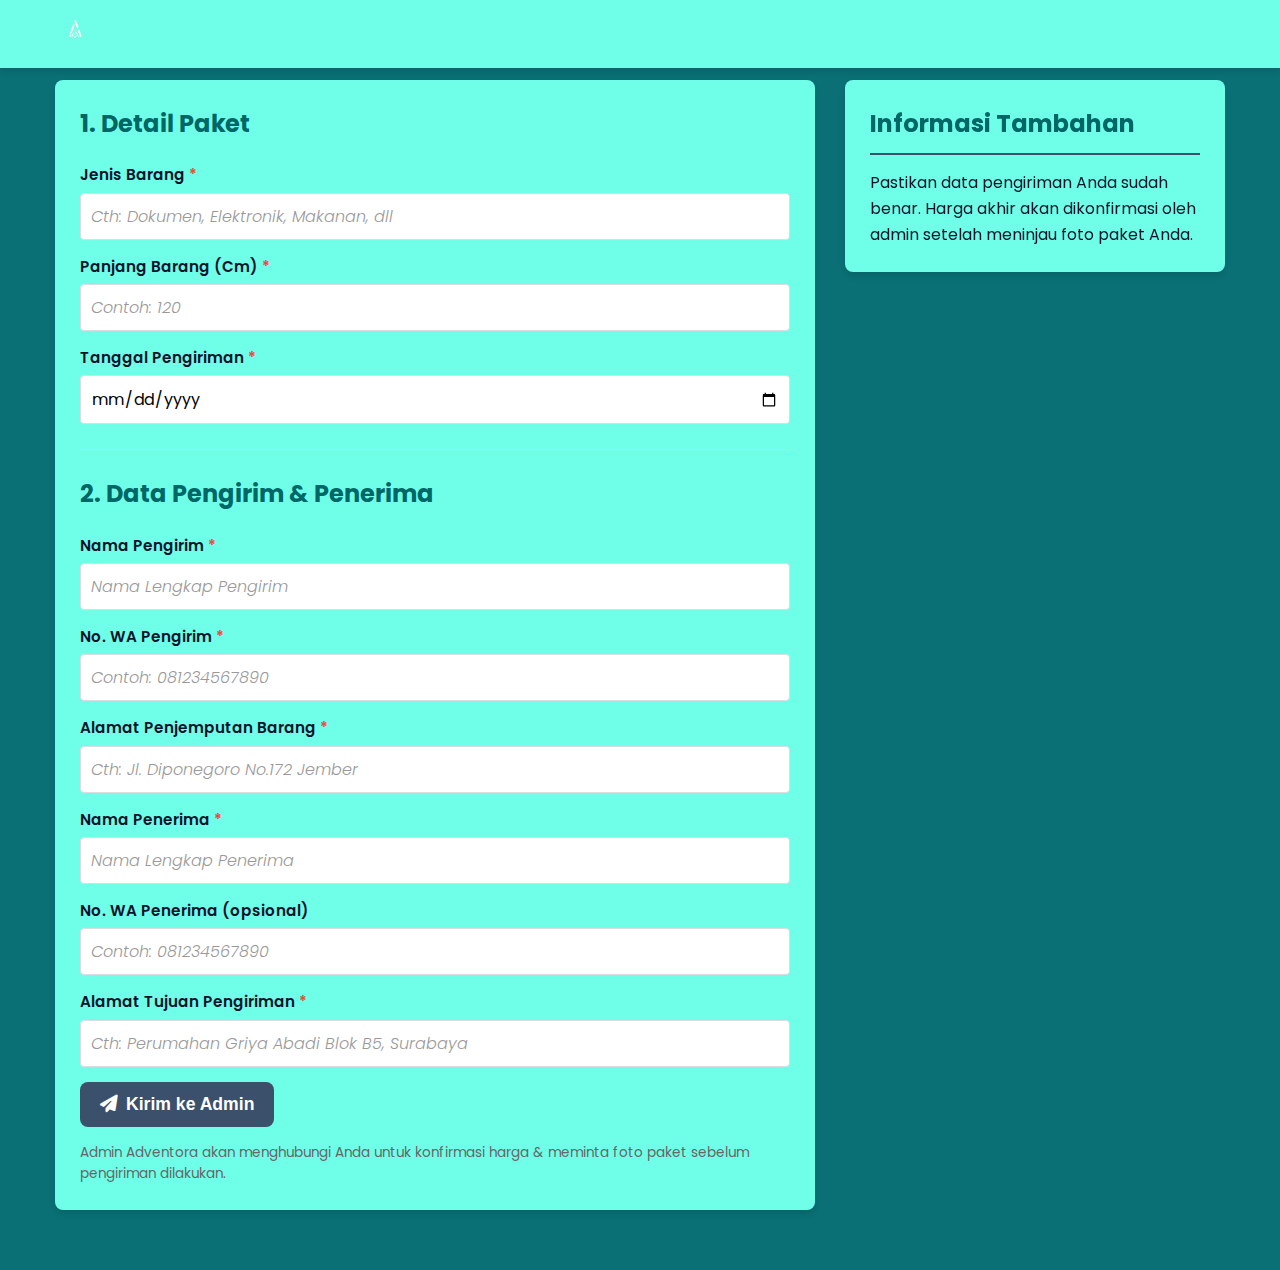
<file: paket.html>
<!doctype html>
<html lang="id">
<head>
  <meta charset="utf-8">
  <meta name="viewport" content="width=device-width,initial-scale=1">
  <title>Form Pengiriman Paket Adventora</title>
  <link href="https://fonts.googleapis.com/css2?family=Poppins:wght@300;400;600;700;800&display=swap" rel="stylesheet">
  <link rel="stylesheet" href="https://cdnjs.cloudflare.com/ajax/libs/font-awesome/6.5.2/css/all.min.css">
  <link rel="stylesheet" href="/css/paket.css">
</head>

<body class="subpage">

  <header class="navbar" id="navbar">
    <div class="container nav-inner">
      <a class="brand" href="index.html#home">
        <img src="/image/image2.png" alt="Adventora Logo" class="logo-img">
      </a>
      <nav class="nav-links" id="navLinks">
        <a href="index.html#home">Home</a>
        <a href="index.html#about">Mengapa Kami</a>
        <a href="index.html#packages">Paket</a>
        <a href="index.html#gallery">Armada</a>
        <a href="index.html#testimonials">Testimoni</a>
        <a href="index.html#contact">Kontak</a>
      </nav>
      <button class="nav-toggle" id="navToggle" aria-label="toggle menu">
        <i class="fas fa-bars"></i>
      </button>
    </div>
  </header>

  <main class="main-content">
    <section class="section booking-form-section">
      <div class="container grid-booking">

        <div class="booking-card form-step">
          <h2>1. Detail Paket</h2>
          <form id="packageForm">
            <div class="form-row">
              <label for="itemType">Jenis Barang <span class="required">*</span></label>
              <input id="itemType" name="itemType" type="text" placeholder="Cth: Dokumen, Elektronik, Makanan, dll" required>
            </div>

            <div class="form-row">
              <label for="height">Panjang Barang (Cm) <span class="required">*</span></label>
              <input id="weight" name="weight" type="number" step="0.01" min="0.01" placeholder="Contoh: 120" required>
            </div>

            <div class="form-row triple">
              <label>Tanggal Pengiriman <span class="required">*</span></label>
              <div class="flex-row">
                <input id="date" name="date" type="date" required>
              </div>
            </div>

            <hr>

            <h2>2. Data Pengirim & Penerima</h2>

            <div class="form-row">
              <label for="senderName">Nama Pengirim <span class="required">*</span></label>
              <input id="senderName" name="senderName" type="text" placeholder="Nama Lengkap Pengirim" required>
            </div>

            <div class="form-row">
              <label for="senderPhone">No. WA Pengirim <span class="required">*</span></label>
              <input id="senderPhone" name="senderPhone" type="tel" placeholder="Contoh: 081234567890" required>
            </div>

            <div class="form-row">
              <label for="pickupAddress">Alamat Penjemputan Barang <span class="required">*</span></label>
              <input id="pickupAddress" name="pickupAddress" type="text" placeholder="Cth: Jl. Diponegoro No.172 Jember" required>
            </div>

            <div class="form-row">
              <label for="receiverName">Nama Penerima <span class="required">*</span></label>
              <input id="receiverName" name="receiverName" type="text" placeholder="Nama Lengkap Penerima" required>
            </div>

            <div class="form-row">
              <label for="receiverPhone">No. WA Penerima (opsional)</label>
              <input id="receiverPhone" name="receiverPhone" type="tel" placeholder="Contoh: 081234567890">
            </div>

            <div class="form-row">
              <label for="destinationAddress">Alamat Tujuan Pengiriman <span class="required">*</span></label>
              <input id="destinationAddress" name="destinationAddress" type="text" placeholder="Cth: Perumahan Griya Abadi Blok B5, Surabaya" required>
            </div>

            <button type="submit" class="btn primary large-btn cta-pulse" id="submitPackage">
              <i class="fas fa-paper-plane"></i> Kirim ke Admin
            </button>

            <p class="small-info">
              Admin Adventora akan menghubungi Anda untuk konfirmasi harga & meminta foto paket sebelum pengiriman dilakukan.
            </p>
          </form>
        </div>

        <div class="booking-summary-card">
          <h2>Informasi Tambahan</h2>
          <p>Pastikan data pengiriman Anda sudah benar. Harga akhir akan dikonfirmasi oleh admin setelah meninjau foto paket Anda.</p>
        </div>

      </div>
    </section>
  </main>

  <script>
    // 1. SKRIP FORM KIRIM PAKET (SUDAH DIBERSIHKAN)
    document.getElementById('packageForm').addEventListener('submit', function(e) {
      e.preventDefault();

      const item = document.getElementById('itemType').value;
      const weight = document.getElementById('weight').value;
      // Variabel length, width, height yang tidak ada di HTML dihapus.
      const senderName = document.getElementById('senderName').value;
      const senderPhone = document.getElementById('senderPhone').value;
      const pickup = document.getElementById('pickupAddress').value;
      const receiverName = document.getElementById('receiverName').value;
      const receiverPhone = document.getElementById('receiverPhone').value || '-';
      const destination = document.getElementById('destinationAddress').value;

      const message = `Halo Adventora! Saya ingin kirim paket.%0A%0A*DETAIL PENGIRIMAN*%0A- Jenis Barang: ${item}%0A- panjang: ${weight} Cm%0A%0A*PENGIRIM*%0A- Nama: ${senderName}%0A- WA: ${senderPhone}%0A- Alamat Jemput: ${pickup}%0A%0A*PENERIMA*%0A- Nama: ${receiverName}%0A- WA: ${receiverPhone}%0A- Alamat Tujuan: ${destination}%0A%0AMohon info total biaya nya Terima kasih!%0A%0Awww.adventora.web.id`;

      const waLink = `https://wa.me/6281217241263?text=${message}`;
      window.open(waLink, '_blank');
      alert('Form berhasil dikirim! Anda akan diarahkan ke WhatsApp Admin Adventora.');
    });


    // 2. SKRIP NAV TOGGLE (UNTUK MENU HAMBURGER)
    const navToggle = document.getElementById('navToggle');
    const navLinks = document.getElementById('navLinks');
    
    if (navToggle && navLinks) {
        navToggle.addEventListener('click', () => {
            navLinks.classList.toggle('open');
            
            // Mengubah ikon
            const icon = navToggle.querySelector('i');
            if (navLinks.classList.contains('open')) {
                icon.classList.remove('fa-bars');
                icon.classList.add('fa-times'); // Ikon tutup
            } else {
                icon.classList.remove('fa-times');
                icon.classList.add('fa-bars'); // Ikon hamburger
            }
        });
        
        // Tutup menu saat link diklik (opsional)
        navLinks.querySelectorAll('a').forEach(link => {
            link.addEventListener('click', () => {
                navLinks.classList.remove('open');
                navToggle.querySelector('i').classList.remove('fa-times');
                navToggle.querySelector('i').classList.add('fa-bars');
            });
        });
    }

    // 3. SKRIP HEADER HIDE ON SCROLL (DIPERBAIKI)
    (function () {
      // Targetkan hanya header yang memiliki ID navbar
      const header = document.getElementById('navbar');
      if (!header) return;

      let lastScroll = 0;
      let isHidden = false;
      let scrollTimeout = null;

      const hideThreshold = 120;
      const showThreshold = 80;

      window.addEventListener('scroll', () => {
        const currentScroll = window.pageYOffset || document.documentElement.scrollTop;
        const diff = currentScroll - lastScroll;

        if (Math.abs(diff) < 5) return;

        if (scrollTimeout) clearTimeout(scrollTimeout);

        scrollTimeout = setTimeout(() => {
          if (diff > 0 && currentScroll > hideThreshold && !isHidden) {
            // Scroll ke bawah
            header.style.transform = 'translateY(-100%)';
            isHidden = true;
          } 
          else if (diff < 0 && isHidden && currentScroll < (document.body.scrollHeight - showThreshold)) {
            // Scroll ke atas
            header.style.transform = 'translateY(0)';
            isHidden = false;
          }

          lastScroll = currentScroll;
        }, 60);
      }, { passive: true });
    })();
  </script>

</body>
</html>
</file>
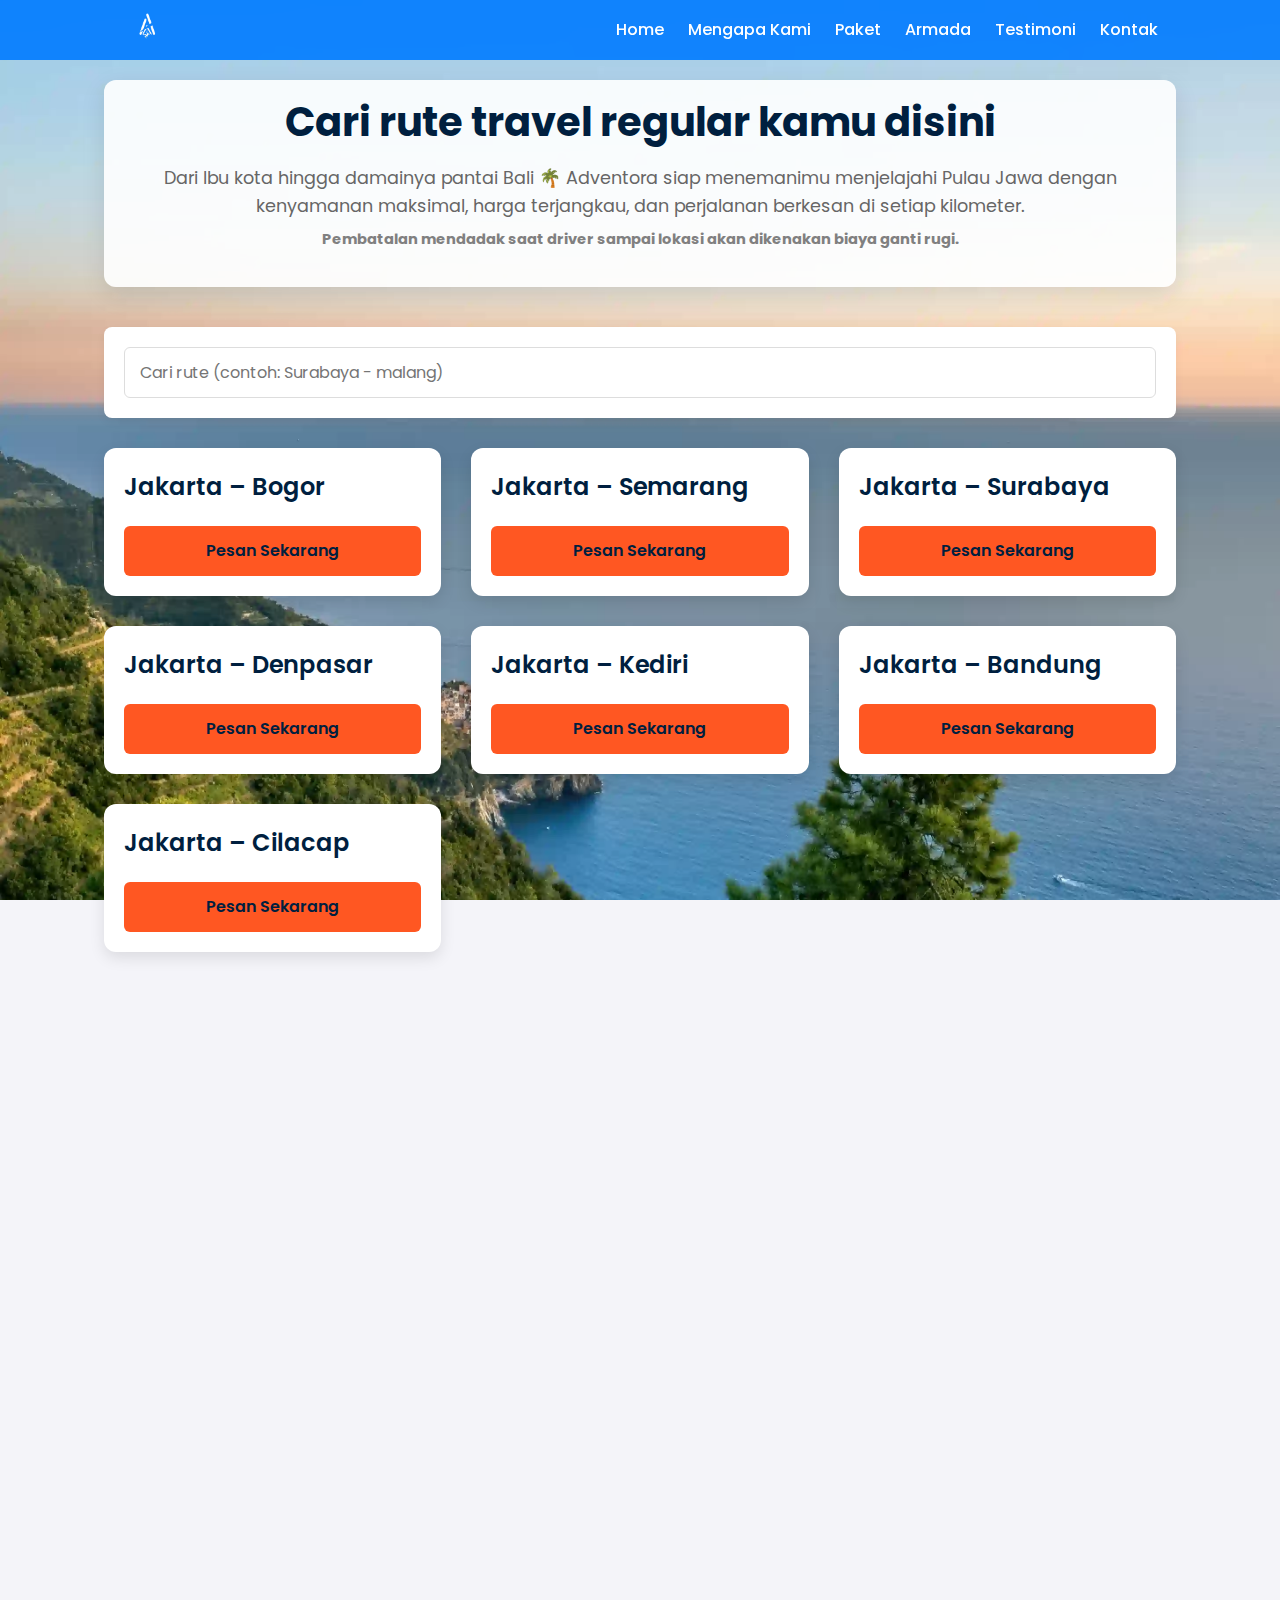
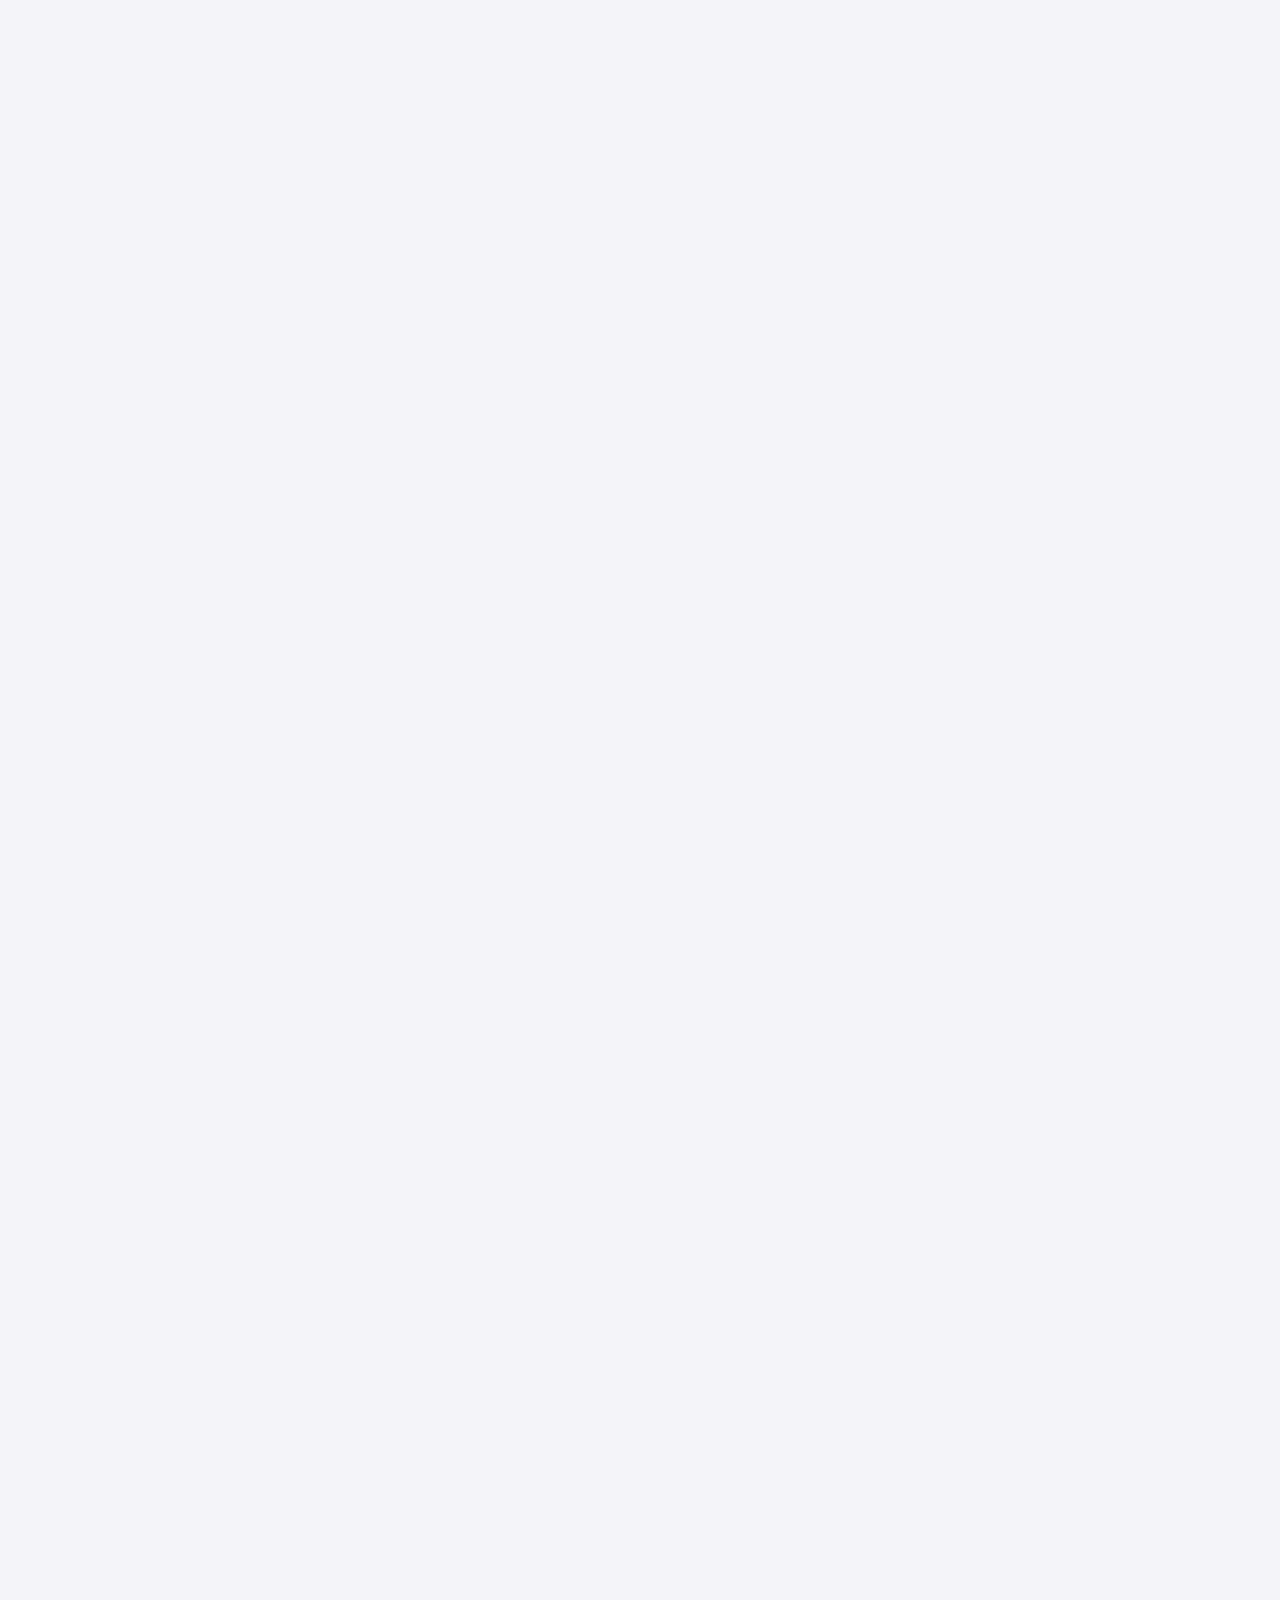
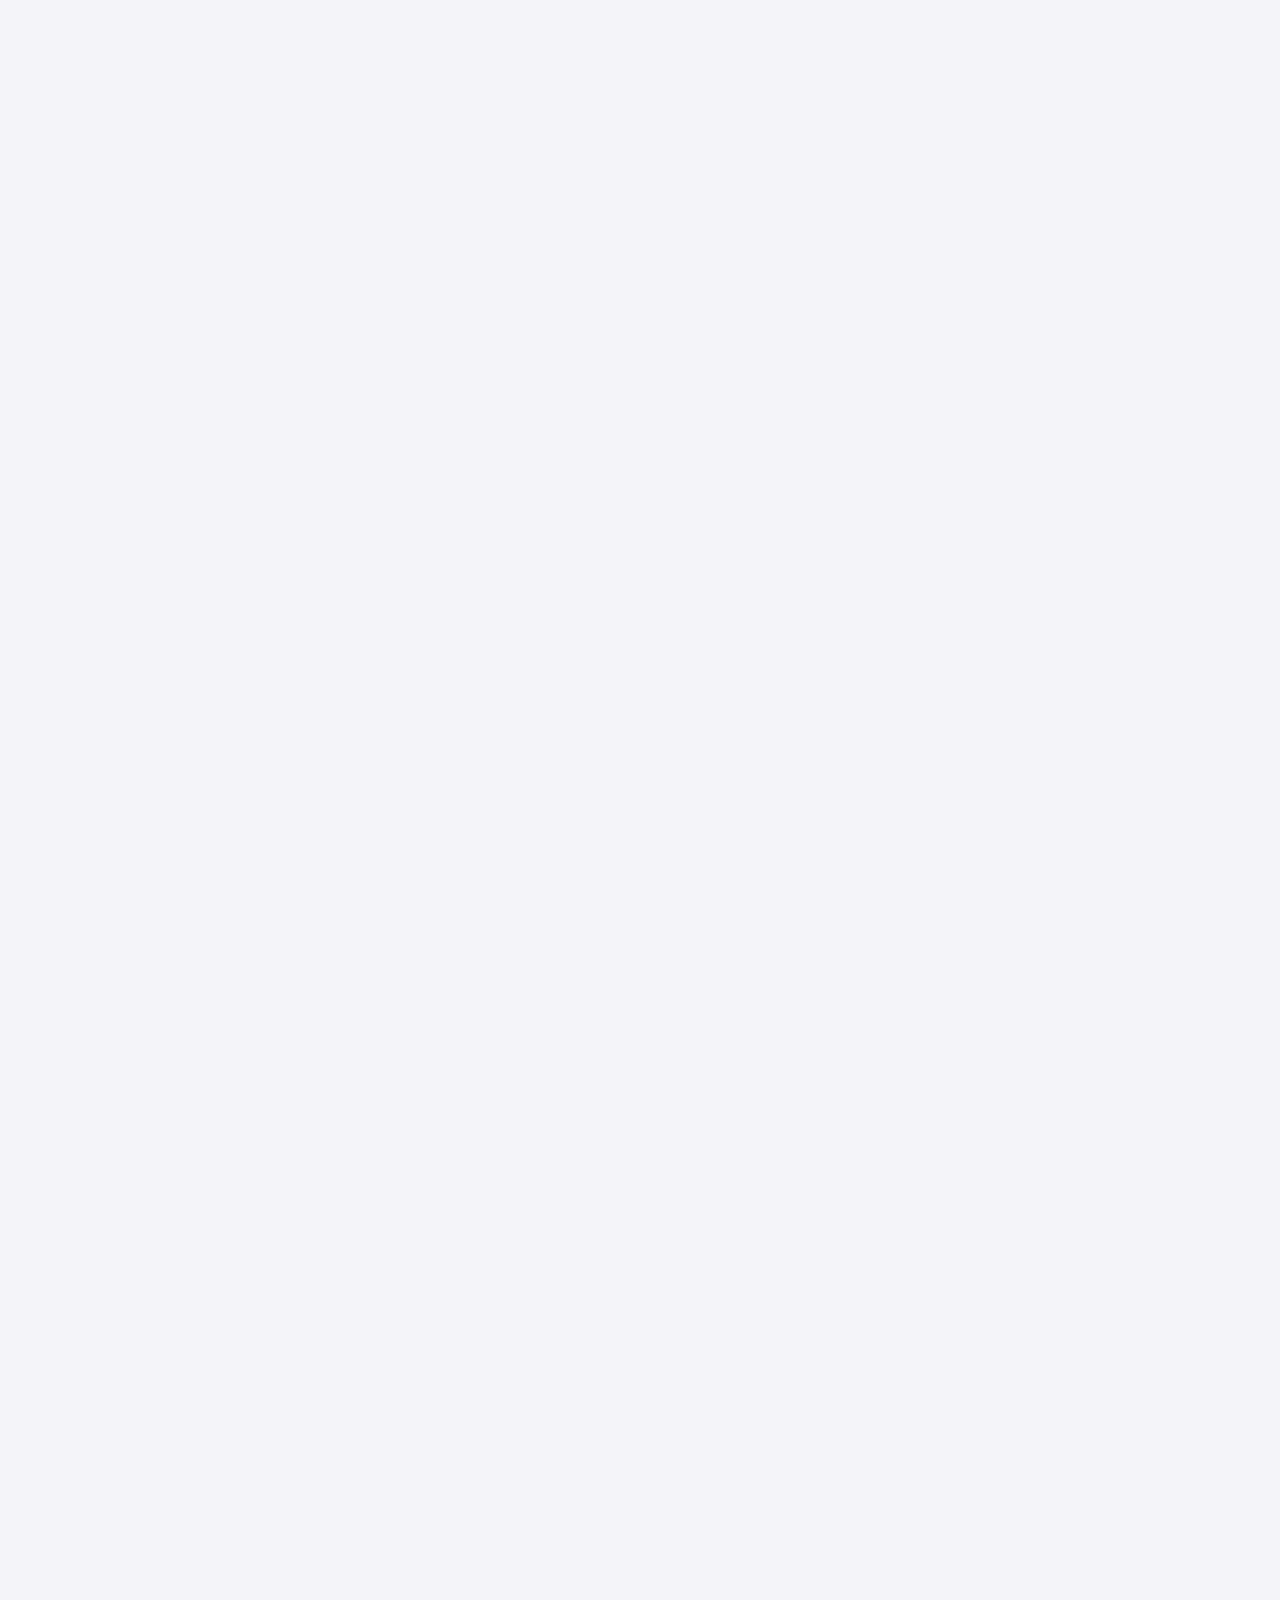
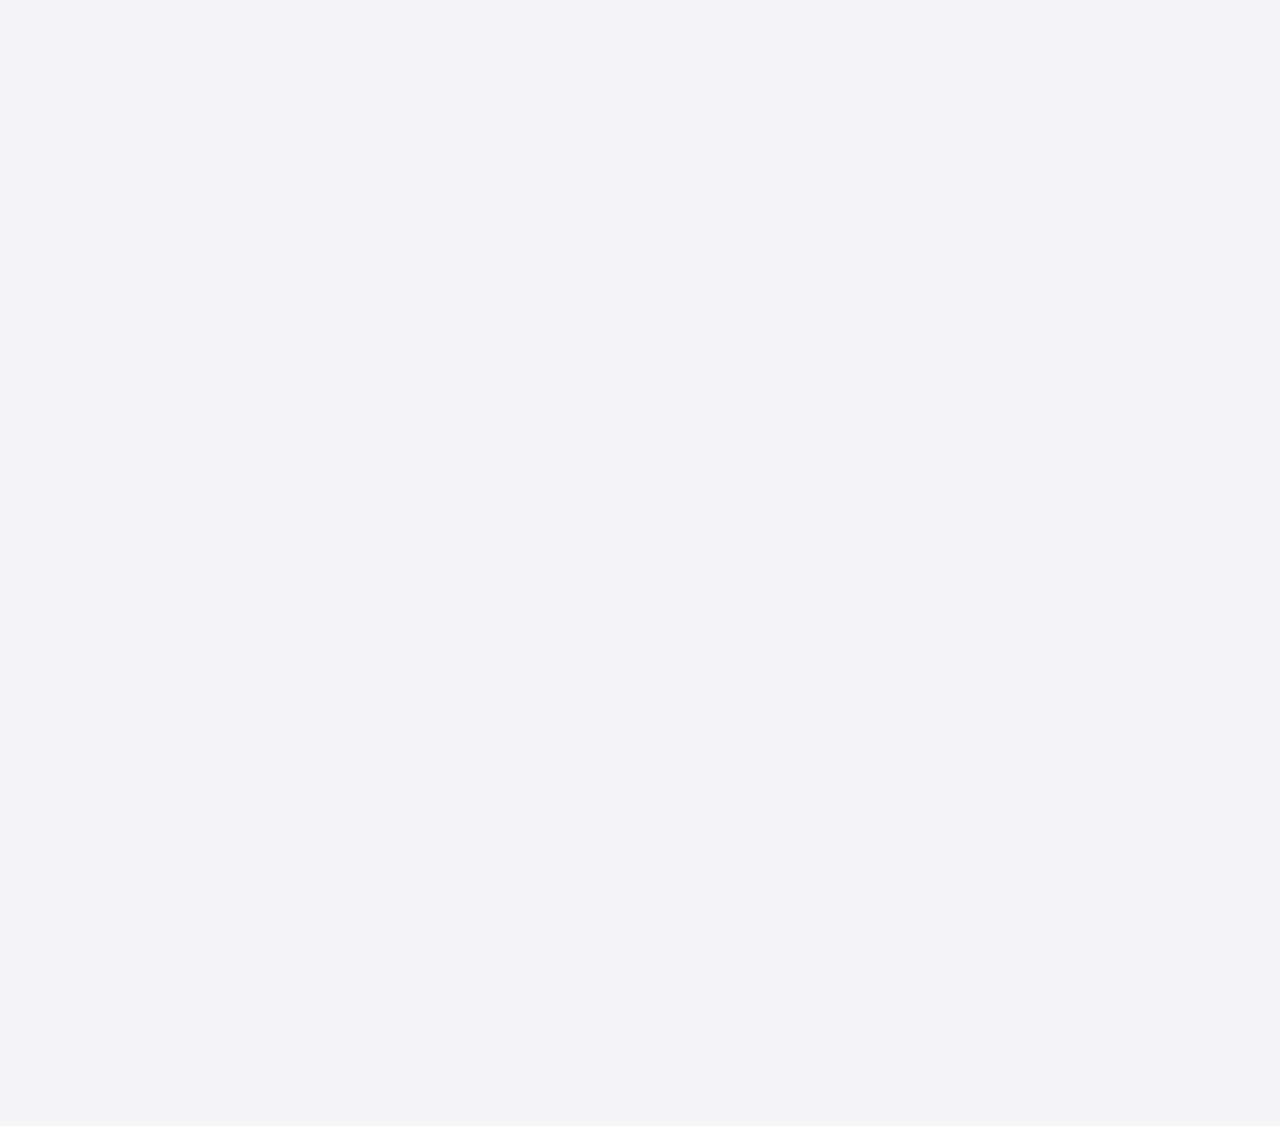
<file: rute.html>
<!DOCTYPE html>
<html lang="id">
<head>
  <meta charset="UTF-8">
  <meta name="viewport" content="width=device-width, initial-scale=1.0">
  <title>Rute Travel Adventora</title>
  <link rel="stylesheet" href="css/rute.css">
  <link rel="stylesheet" href="https://cdnjs.cloudflare.com/ajax/libs/font-awesome/6.5.0/css/all.min.css">
</head>
<body>
  
<header class="navbar">
  <div class="nav-inner">
    <a class="brand" href="#home">
      <img src="/image/image2.png" alt="Adventora Logo" class="logo-img">
    </a>

    <nav class="nav-links" id="navLinks">
      <a href="index.html">Home</a>
      <a href="index.html#about">Mengapa Kami</a>
      <a href="index.html#packages">Paket</a>
      <a href="index.html#gallery">Armada</a>
      <a href="index.html#testimonials">Testimoni</a>
      <a href="index.html#contact">Kontak</a>
    </nav>

    <button class="nav-toggle" id="navToggle" aria-label="toggle menu">
      <i class="fas fa-bars"></i>
    </button>
  </div>
</header>

<main class="container">
  <section class="hero">
    <h1>Cari rute travel regular kamu disini</h1>
    <p> Dari Ibu kota hingga damainya pantai Bali 🌴
Adventora siap menemanimu menjelajahi Pulau Jawa dengan kenyamanan maksimal, harga terjangkau, dan perjalanan berkesan di setiap kilometer.<br>
<small style="display:block; margin-top:8px; color:gray;">
  <strong>Pembatalan mendadak saat driver sampai lokasi akan dikenakan biaya ganti rugi.</strong>
</small>
</p>
  </section>

  <section class="search-filter-area">
    <input type="text" id="searchInput" class="search-input" placeholder="Cari rute (contoh: Surabaya - malang)">
    
  </section>

  <section class="route-list-section">
  <div id="routeList" class="route-list"></div>

  <div id="noResults" class="no-route-message" style="display: none;">
    <p>
  Mohon periksa input Anda. Jika sudah benar mohon maaf, tandanya rute belum tersedia.<br>
  <strong>Silakan hubungi kami untuk informasi lebih lanjut</strong>
</p>
<a id="contactAdmin" href="https://wa.me/6281217241263" target="_blank" class="btn-view-route">Hubungi Admin</a>
  </div>
</section>

</main>

<script>
  const routesData = [
  // Jawa Barat
  { asal: "Jakarta", tujuan: "Bogor", harga: "Mulai Rp 200.000", fasilitas: ["Reguler Seat", "Air Minum"], slug: "jakarta-bogor" },
  { asal: "Jakarta", tujuan: "Semarang", harga: "Mulai Rp .000", fasilitas: ["Reguler Seat", "Air Minum"], slug: "jakarta-depok" },
  { asal: "Jakarta", tujuan: "Surabaya", harga: "Mulai Rp 40.000", fasilitas: ["Reguler Seat", "Free WiFi"], slug: "jakarta-bekasi" },
  { asal: "Jakarta", tujuan: "Denpasar", harga: "Mulai Rp 35.000", fasilitas: ["Reguler Seat", "Air Minum"], slug: "jakarta-tangerang" },
  { asal: "Jakarta", tujuan: "Kediri", harga: "Mulai Rp 55.000", fasilitas: ["Reguler Seat", "Snack"], slug: "jakarta-cikarang" },
  { asal: "Jakarta", tujuan: "Bandung", harga: "Mulai Rp 180.000", fasilitas: ["Kursi Reclining", "Free WiFi"], slug: "jakarta-bandung" },
  { asal: "Jakarta", tujuan: "Cilacap", harga: "Mulai Rp 150.000", fasilitas: ["Kursi Reclining", "Snack"], slug: "bogor-bandung" },
  { asal: "Depok", tujuan: "Bandung", harga: "Mulai Rp 155.000", fasilitas: ["Kursi Reclining", "Port Charger"], slug: "depok-bandung" },
  { asal: "Bekasi", tujuan: "Bandung", harga: "Mulai Rp 160.000", fasilitas: ["Reguler Seat", "Air Minum"], slug: "bekasi-bandung" },
  { asal: "Bandung", tujuan: "Jember", harga: "Mulai Rp 120.000", fasilitas: ["Reguler Seat", "Snack"], slug: "bandung-cirebon" },
  { asal: "Cirebon", tujuan: "Indramayu", harga: "Mulai Rp 80.000", fasilitas: ["Reguler Seat", "Air Minum"], slug: "cirebon-indramayu" },
  { asal: "Cirebon", tujuan: "Majalengka", harga: "Mulai Rp 90.000", fasilitas: ["Reguler Seat", "Snack"], slug: "cirebon-majalengka" },
  { asal: "Bandung", tujuan: "Tasikmalaya", harga: "Mulai Rp 110.000", fasilitas: ["Reguler Seat", "Air Minum"], slug: "bandung-tasikmalaya" },
  { asal: "Bandung", tujuan: "Garut", harga: "Mulai Rp 100.000", fasilitas: ["Reguler Seat", "Snack"], slug: "bandung-garut" },
  { asal: "Tasikmalaya", tujuan: "Pangandaran", harga: "Mulai Rp 85.000", fasilitas: ["Reguler Seat", "Air Minum"], slug: "tasikmalaya-pangandaran" },
  { asal: "Jakarta", tujuan: "Purwakarta", harga: "Mulai Rp 70.000", fasilitas: ["Reguler Seat", "Snack"], slug: "jakarta-purwakarta" },
  { asal: "Purwakarta", tujuan: "Subang", harga: "Mulai Rp 60.000", fasilitas: ["Reguler Seat", "Air Minum"], slug: "purwakarta-subang" },
  { asal: "Bandung", tujuan: "Sumedang", harga: "Mulai Rp 90.000", fasilitas: ["Reguler Seat", "Port Charger"], slug: "bandung-sumedang" },
  { asal: "Bandung", tujuan: "Sukabumi", harga: "Mulai Rp 100.000", fasilitas: ["Reguler Seat", "Snack"], slug: "bandung-sukabumi" },
  { asal: "Cirebon", tujuan: "Kuningan", harga: "Mulai Rp 85.000", fasilitas: ["Reguler Seat", "Air Minum"], slug: "cirebon-kuningan" },
  { asal: "Garut", tujuan: "Tasikmalaya", harga: "Mulai Rp 75.000", fasilitas: ["Reguler Seat", "Snack"], slug: "garut-tasikmalaya" },

  // Jawa Tengah
{ asal: "Semarang", tujuan: "Yogyakarta", harga: "Mulai Rp 195.000", fasilitas: ["Kursi Eksekutif", "Port Charger"], slug: "semarang-yogyakarta" },
  { asal: "Semarang", tujuan: "Solo", harga: "Mulai Rp 170.000", fasilitas: ["Kursi Reclining", "Air Minum"], slug: "semarang-solo" },
  { asal: "Semarang", tujuan: "Salatiga", harga: "Mulai Rp 90.000", fasilitas: ["Reguler Seat", "Air Minum"], slug: "semarang-salatiga" },
  { asal: "Semarang", tujuan: "Magelang", harga: "Mulai Rp 120.000", fasilitas: ["Reguler Seat", "Snack"], slug: "semarang-magelang" },
  { asal: "Semarang", tujuan: "Purwokerto", harga: "Mulai Rp 220.000", fasilitas: ["Kursi Reclining", "Port Charger"], slug: "semarang-purwokerto" },
  { asal: "Semarang", tujuan: "Cilacap", harga: "Mulai Rp 250.000", fasilitas: ["Kursi Reclining", "Snack"], slug: "semarang-cilacap" },
  { asal: "Solo", tujuan: "Yogyakarta", harga: "Mulai Rp 120.000", fasilitas: ["Reguler Seat", "Air Minum"], slug: "solo-yogyakarta" },
  { asal: "Solo", tujuan: "Purwokerto", harga: "Mulai Rp 200.000", fasilitas: ["Kursi Reclining", "Snack"], slug: "solo-purwokerto" },
  { asal: "Solo", tujuan: "Magelang", harga: "Mulai Rp 90.000", fasilitas: ["Reguler Seat", "Air Minum"], slug: "solo-magelang" },
  { asal: "Solo", tujuan: "Salatiga", harga: "Mulai Rp 80.000", fasilitas: ["Reguler Seat", "Snack"], slug: "solo-salatiga" },
  { asal: "Yogyakarta", tujuan: "Purwokerto", harga: "Mulai Rp 180.000", fasilitas: ["Kursi Reclining", "Port Charger"], slug: "yogyakarta-purwokerto" },
  { asal: "Yogyakarta", tujuan: "Cilacap", harga: "Mulai Rp 220.000", fasilitas: ["Kursi Reclining", "Snack"], slug: "yogyakarta-cilacap" },
  { asal: "Yogyakarta", tujuan: "Magelang", harga: "Mulai Rp 110.000", fasilitas: ["Reguler Seat", "Air Minum"], slug: "yogyakarta-magelang" },
  { asal: "Magelang", tujuan: "Purwokerto", harga: "Mulai Rp 160.000", fasilitas: ["Kursi Reclining", "Snack"], slug: "magelang-purwokerto" },
  { asal: "Magelang", tujuan: "Cilacap", harga: "Mulai Rp 200.000", fasilitas: ["Kursi Reclining", "Air Minum"], slug: "magelang-cilacap" },
  { asal: "Salatiga", tujuan: "Purwokerto", harga: "Mulai Rp 180.000", fasilitas: ["Reguler Seat", "Port Charger"], slug: "salatiga-purwokerto" },
  { asal: "Salatiga", tujuan: "Cilacap", harga: "Mulai Rp 210.000", fasilitas: ["Reguler Seat", "Snack"], slug: "salatiga-cilacap" },
  

  // Jawa Timur// Surabaya & sekitarnya
  { asal: "Surabaya", tujuan: "Malang", harga: "Mulai Rp 95.000", fasilitas: ["Premium Van", "Air Conditioning"], slug: "surabaya-malang" },
  { asal: "Surabaya", tujuan: "Sidoarjo", harga: "Mulai Rp 50.000", fasilitas: ["Reguler Van", "Air Minum"], slug: "surabaya-sidoarjo" },
  { asal: "Surabaya", tujuan: "Gresik", harga: "Mulai Rp 45.000", fasilitas: ["Reguler Van", "Snack"], slug: "surabaya-gresik" },
  
  { asal: "Surabaya", tujuan: "Lamongan", harga: "Mulai Rp 65.000", fasilitas: ["Reguler Van", "Port Charger"], slug: "surabaya-lamongan" },
  { asal: "Surabaya", tujuan: "Mojokerto", harga: "Mulai Rp 70.000", fasilitas: ["Reguler Seat", "Air Minum"], slug: "surabaya-mojokerto" },
  { asal: "Surabaya", tujuan: "Pasuruan", harga: "Mulai Rp 80.000", fasilitas: ["Reguler Seat", "Snack"], slug: "surabaya-pasuruan" },
  { asal: "Surabaya", tujuan: "Probolinggo", harga: "Mulai Rp 100.000", fasilitas: ["Reguler Seat", "Air Minum"], slug: "surabaya-probolinggo" },
  { asal: "Surabaya", tujuan: "Banyuwangi", harga: "Mulai Rp 300.000", fasilitas: ["Luxury Bus", "Snack"], slug: "surabaya-banyuwangi" },
  
    { asal: "Surabaya", tujuan: "Tuban", harga: "Mulai Rp 300.000", fasilitas: ["Luxury Bus", "Snack"], slug: "surabaya-Tuban" },
     { asal: "Surabaya", tujuan: "Kediri", harga: "Mulai Rp 300.000", fasilitas: ["Luxury Bus", "Snack"], slug: "surabaya-Kediri" },
    
    
    

  // Malang & sekitarnya
  { asal: "Malang", tujuan: "Jember", harga: "Mulai Rp 160.000", fasilitas: ["Kursi Eksekutif", "Snack"], slug: "malang-jember" },
  { asal: "Malang", tujuan: "Banyuwangi", harga: "Mulai Rp 250.000", fasilitas: ["Luxury Bus", "Snack"], slug: "malang-banyuwangi" },
  { asal: "Malang", tujuan: "Pasuruan", harga: "Mulai Rp 90.000", fasilitas: ["Reguler Seat", "Air Minum"], slug: "malang-pasuruan" },
  { asal: "Malang", tujuan: "Probolinggo", harga: "Mulai Rp 120.000", fasilitas: ["Reguler Seat", "Port Charger"], slug: "malang-probolinggo" },

  // Jember & Banyuwangi
  { asal: "Jember", tujuan: "Banyuwangi", harga: "Mulai Rp 200.000", fasilitas: ["Reguler Seat", "Air Minum"], slug: "jember-banyuwangi" },
  { asal: "Jember", tujuan: "Surabaya", harga: "Mulai Rp 200.000", fasilitas: ["Kursi Reclining", "Snack"], slug: "jember-surabaya" },
  { asal: "Jember", tujuan: "Malang", harga: "Mulai Rp 200.000", fasilitas: ["Kursi Reclining", "Free WiFi"], slug: "jember-malang" },
  { asal: "Jember", tujuan: "Denpasar", harga: "Mulai Rp 450.000", fasilitas: ["Luxury Bus", "Makan Malam"], slug: "jember-denpasar" },

  // Kediri & sekitarnya
  { asal: "Kediri", tujuan: "Blitar", harga: "Mulai Rp 75.000", fasilitas: ["Reguler Seat", "Air Minum"], slug: "kediri-blitar" },
  { asal: "Kediri", tujuan: "Madiun", harga: "Mulai Rp 100.000", fasilitas: ["Reguler Seat", "Snack"], slug: "kediri-madiun" },
  { asal: "Kediri", tujuan: "Surabaya", harga: "Mulai Rp 180.000", fasilitas: ["Kursi Reclining", "Port Charger"], slug: "kediri-surabaya" },

  // Madiun & sekitarnya
  { asal: "Madiun", tujuan: "Solo", harga: "Mulai Rp 120.000", fasilitas: ["Kursi Reclining", "Air Minum"], slug: "madiun-solo" },
  { asal: "Madiun", tujuan: "Surabaya", harga: "Mulai Rp 280.000", fasilitas: ["Kursi Reclining", "Snack"], slug: "madiun-surabaya" },
  { asal: "Madiun", tujuan: "Kediri", harga: "Mulai Rp 100.000", fasilitas: ["Reguler Seat", "Air Minum"], slug: "madiun-kediri" },

  // Tuban & Lamongan
  { asal: "Tuban", tujuan: "Lamongan", harga: "Mulai Rp 50.000", fasilitas: ["Reguler Seat", "Snack"], slug: "tuban-lamongan" },
  { asal: "Tuban", tujuan: "Surabaya", harga: "Mulai Rp 80.000", fasilitas: ["Reguler Seat", "Air Minum"], slug: "tuban-surabaya" },

  // Tambahan rute antar kota besar
  { asal: "Blitar", tujuan: "Malang", harga: "Mulai Rp 110.000", fasilitas: ["Reguler Seat", "Snack"], slug: "blitar-malang" },
  { asal: "Blitar", tujuan: "Surabaya", harga: "Mulai Rp 150.000", fasilitas: ["Kursi Reclining", "Air Minum"], slug: "blitar-surabaya" },


  // Bali
  
  // Dari Jawa Timur ke Bali
  { asal: "Jember", tujuan: "Denpasar", harga: "Mulai Rp 450.000", fasilitas: ["Luxury Bus", "Makan Malam"], slug: "jember-denpasar" },
  { asal: "Banyuwangi", tujuan: "Denpasar", harga: "Mulai Rp 350.000", fasilitas: ["Reguler Seat", "Port Charger"], slug: "banyuwangi-denpasar" },
  { asal: "Surabaya", tujuan: "Denpasar", harga: "Mulai Rp 700.000", fasilitas: ["Luxury Bus", "Snack"], slug: "surabaya-denpasar" },
  { asal: "Malang", tujuan: "Denpasar", harga: "Mulai Rp 500.000", fasilitas: ["Luxury Bus", "Snack"], slug: "malang-denpasar" },

  // Dalam Bali
  { asal: "Denpasar", tujuan: "Kuta", harga: "Mulai Rp 50.000", fasilitas: ["Reguler Van", "Air Minum"], slug: "denpasar-kuta" },
  { asal: "Denpasar", tujuan: "Ubud", harga: "Mulai Rp 70.000", fasilitas: ["Reguler Van", "Port Charger"], slug: "denpasar-ubud" },
  { asal: "Denpasar", tujuan: "Sanur", harga: "Mulai Rp 50.000", fasilitas: ["Reguler Van", "Snack"], slug: "denpasar-sanur" },
  { asal: "Denpasar", tujuan: "Gianyar", harga: "Mulai Rp 60.000", fasilitas: ["Reguler Seat", "Air Minum"], slug: "denpasar-gianyar" },
  { asal: "Denpasar", tujuan: "Badung", harga: "Mulai Rp 55.000", fasilitas: ["Reguler Seat", "Port Charger"], slug: "denpasar-badung" },

  // Rute antar kota di Bali
  { asal: "Kuta", tujuan: "Ubud", harga: "Mulai Rp 60.000", fasilitas: ["Reguler Van", "Snack"], slug: "kuta-ubud" },
  { asal: "Kuta", tujuan: "Sanur", harga: "Mulai Rp 40.000", fasilitas: ["Reguler Van", "Air Minum"], slug: "kuta-sanur" },
  { asal: "Kuta", tujuan: "Gianyar", harga: "Mulai Rp 65.000", fasilitas: ["Reguler Seat", "Port Charger"], slug: "kuta-gianyar" },
  { asal: "Kuta", tujuan: "Badung", harga: "Mulai Rp 60.000", fasilitas: ["Reguler Seat", "Air Minum"], slug: "kuta-badung" },

  { asal: "Ubud", tujuan: "Sanur", harga: "Mulai Rp 45.000", fasilitas: ["Reguler Van", "Snack"], slug: "ubud-sanur" },
  { asal: "Ubud", tujuan: "Gianyar", harga: "Mulai Rp 50.000", fasilitas: ["Reguler Seat", "Air Minum"], slug: "ubud-gianyar" },
  { asal: "Ubud", tujuan: "Badung", harga: "Mulai Rp 60.000", fasilitas: ["Reguler Van", "Port Charger"], slug: "ubud-badung" },

  { asal: "Sanur", tujuan: "Gianyar", harga: "Mulai Rp 55.000", fasilitas: ["Reguler Seat", "Air Minum"], slug: "sanur-gianyar" },
  { asal: "Sanur", tujuan: "Badung", harga: "Mulai Rp 50.000", fasilitas: ["Reguler Seat", "Port Charger"], slug: "sanur-badung" },

  { asal: "Gianyar", tujuan: "Badung", harga: "Mulai Rp 45.000", fasilitas: ["Reguler Van", "Snack"], slug: "gianyar-badung" },
];


  const routeListEl = document.getElementById('routeList');
  const searchInput = document.getElementById('searchInput');
  const noResultsEl = document.getElementById('noResults');

  function generateRouteCards(routes) {
    routeListEl.innerHTML = '';
    noResultsEl.style.display = routes.length === 0 ? 'block' : 'none';

    const adminNumber = '6281217241263'; // Nomor WA admin Adventora

    // Jika tidak ada hasil pencarian
    if (routes.length === 0) {
      const searchTerm = searchInput.value.trim();
      const message = encodeURIComponent(
        `Halo Adventora, saya ingin menanyakan rute ${searchTerm} apakah tersedia? Bisakah saya mendapatkan info selengkapnya tentang rute ini?\n\nTerima kasih!`
      );
      const waLink = `https://wa.me/${adminNumber}?text=${message}`;

      const contactAdminBtn = document.getElementById('contactAdmin');
      if (contactAdminBtn) contactAdminBtn.href = waLink;
      return;
    }

    // Jika ada hasil, tampilkan kartu rutenya
    routes.forEach((route, index) => {
      const card = document.createElement('div');
      card.className = 'route-card';
      card.style.transitionDelay = `${index * 0.1}s`;

      const message = encodeURIComponent(
        `Halo Adventora, saya ingin menanyakan rute ${route.asal} - ${route.tujuan}. Bisa infokan detail harga dan sistem travel-nya?\nTerima kasih!`
      );
      const waLink = `https://wa.me/${adminNumber}?text=${message}`;

      card.innerHTML = `
        <div class="card-content">
          <h3>${route.asal} – ${route.tujuan}</h3>
          <a href="${waLink}" target="_blank" class="btn-view-route">Pesan Sekarang</a>
        </div>
      `;
      routeListEl.appendChild(card);

      setTimeout(() => card.classList.add('card-visible'), 50 + index * 100);
    });
  }
function normalizeText(text) {
  // Hilangkan spasi berlebih, ubah menjadi lowercase, ganti tanda hubung jadi spasi
  return text.toLowerCase().replace(/\s*-\s*/g, ' ').trim();
}

function filterAndSearchRoutes() {
  const searchTerm = normalizeText(searchInput.value);
  
  const filteredRoutes = routesData.filter(route => {
    const fullRoute = normalizeText(`${route.asal} - ${route.tujuan}`);
    return fullRoute.includes(searchTerm);
  });

  generateRouteCards(filteredRoutes);

  }

  searchInput.addEventListener('input', filterAndSearchRoutes);
  generateRouteCards(routesData);

  const navToggle = document.getElementById("navToggle");
  const navLinks = document.getElementById("navLinks");
  const navbar = document.querySelector(".navbar");

  window.addEventListener("scroll", () => {
    navbar.classList.toggle("scrolled", window.scrollY > 50);
  });

  navToggle.addEventListener("click", () => {
    navLinks.classList.toggle("active");
    const icon = navToggle.querySelector("i");
    icon.classList.toggle("fa-bars");
    icon.classList.toggle("fa-times");
  });

  document.querySelectorAll("#navLinks a").forEach(link => {
    link.addEventListener("click", () => {
      if (window.innerWidth <= 768) {
        navLinks.classList.remove("active");
        const icon = navToggle.querySelector("i");
        icon.classList.remove("fa-times");
        icon.classList.add("fa-bars");
      }
    });
  });
</script>
</body>
</html>
</file>
<file: css/booking.css>
/* ==================================== */
/* 1. Global & Base Styles */
/* ==================================== */

:root {
    --color-primary: #3A506B; /* Teal/Hijau Tosca */
    --color-primary-dark: #006666;
    --color-secondary: #0C969C; /* Kuning terang */
    --color-background: #0A7075;
    --color-text-dark: #0B132B;
    --color-text-light: #ffffff;
    --color-card-bg: #6FFFE9;
    --color-border: #dddddd;
    --font-family-poppins: 'Poppins', sans-serif;
    --shadow-sm: 0 1px 3px rgba(0, 0, 0, 0.1);
    --shadow-md: 0 4px 6px rgba(0, 0, 0, 0.1);
    --border-radius: 8px;
}

/* Reset dan Body Dasar */
* {
    box-sizing: border-box;
    margin: 0;
    padding: 0;
}

body {
    font-family: var(--font-family-poppins);
    line-height: 1.6;
    color: var(--color-text-dark);
    background-color: var(--color-background);
}

.main-content {
    padding-top: 60px; /* Jarak dari fixed header */
    padding-bottom: 40px;
}

.container {
    max-width: 1200px;
    margin: 0 auto;
    padding: 0 15px;
}

h2 {
    font-weight: 700;
    color: var(--color-primary-dark);
    margin-bottom: 20px;
    font-size: 1.5rem;
}

hr {
    border: none;
    border-top: 1px solid var(--color-border);
    margin: 25px 0;
}

.required {
    color: #e74c3c; /* Merah untuk tanda wajib */
    font-weight: 600;
}

/* Tombol Dasar */
.btn {
    display: inline-flex;
    align-items: center;
    justify-content: center;
    padding: 10px 20px;
    border: none;
    border-radius: var(--border-radius);
    font-weight: 600;
    cursor: pointer;
    text-decoration: none;
    transition: background-color 0.3s, transform 0.1s;
}

.btn.primary {
    background-color: var(--color-primary);
    color: var(--color-text-light);
}

.btn.primary:hover {
    background-color: var(--color-primary-dark);
    transform: translateY(-1px);
}

.btn.large-btn {
    width: 100%;
    font-size: 1.1rem;
    padding: 12px 20px;
}

.btn i {
    margin-right: 8px;
}

/* Efek CTA - Pulsa */
.cta-pulse {
    position: relative;
    overflow: hidden;
}

.cta-pulse::before {
    content: '';
    position: absolute;
    top: 50%;
    left: 50%;
    width: 100%;
    height: 100%;
    background: rgba(255, 255, 255, 0.2);
    border-radius: 50%;
    transition: all 0.5s ease-out;
    transform: scale(0);
}

.cta-pulse:hover::before {
    transform: scale(3);
    opacity: 0;
}


/* ==================================== */
/* 2. Header / Navbar (Disesuaikan) */
/* ==================================== */

.navbar {
    background-color: var(--color-card-bg);
    box-shadow: var(--shadow-sm);
    position: fixed;
    top: 0;
    left: 0;
    width: 100%;
    z-index: 1000;
    transition: background-color 0.3s;
}

.navbar.scrolled {
    background-color: var(--color-card-bg); /* Atau warna lain saat di-scroll */
    box-shadow: var(--shadow-md);
}

.nav-inner {
    display: flex;
    justify-content: space-between;
    align-items: center;
    padding: 10px 15px;
    max-width: 1200px;
    margin: 0 auto;
}

.brand .logo-img {
    height: 40px; /* Ukuran logo */
    width: auto;
}

.nav-links {
    display: none; /* Sembunyikan secara default untuk mobile */
}

.nav-toggle {
    background: none;
    border: none;
    font-size: 1.5rem;
    color: var(--color-primary);
    cursor: pointer;
}

/* ==================================== */
/* 3. Form Section */
/* ==================================== */

.booking-form-section {
    padding: 20px 0;
    background-color: var(--color-background);
}

/* Card Styling */
.booking-card,
.booking-summary-card {
    background-color: var(--color-card-bg);
    padding: 25px;
    border-radius: var(--border-radius);
    box-shadow: var(--shadow-md);
    margin-bottom: 20px; /* Jarak antar card di mobile */
}

/* Form Rows */
.form-row {
    margin-bottom: 15px;
}

.form-row label {
    display: block;
    font-weight: 600;
    margin-bottom: 5px;
    font-size: 0.95rem;
    color: var(--color-text-dark);
}

.form-row input[type="text"],
.form-row input[type="tel"],
.form-row input[type="number"],
.form-row input[type="date"],
.form-row input[type="time"],
.form-row select {
    width: 100%;
    padding: 10px;
    border: 1px solid var(--color-border);
    border-radius: 4px;
    font-size: 1rem;
    font-family: var(--font-family-poppins);
    transition: border-color 0.3s, box-shadow 0.3s;
}

.form-row input:focus,
.form-row select:focus {
    border-color: var(--color-primary);
    outline: none;
    box-shadow: 0 0 0 2px rgba(0, 128, 128, 0.2);
}

/* Placeholder Styling */
input::placeholder {
    color: #999;
    font-style: italic;
    font-weight: 300;
}

.small-info {
    font-size: 0.85rem;
    color: #666;
    margin-top: 15px;
    text-align: center;
}

/* ==================================== */
/* 4. Summary & Payment Section */
/* ==================================== */

.booking-summary-card h2 {
    border-bottom: 2px solid var(--color-primary);
    padding-bottom: 10px;
    margin-bottom: 15px;
}

.summary-details p {
    display: flex;
    justify-content: space-between;
    margin-bottom: 8px;
    font-size: 0.95rem;
}

.summary-details span {
    font-weight: 600;
    color: var(--color-primary-dark);
    text-align: right;
    max-width: 60%; /* Agar teks panjang tidak merusak layout */
    word-wrap: break-word;
}

.total-price {
    font-size: 1.1rem;
    font-weight: 700 !important;
    color: #e74c3c !important; /* Warna merah untuk total harga */
    margin-top: 15px !important;
    padding-top: 10px;
    border-top: 1px dashed var(--color-border);
}

.total-price span {
    color: #e74c3c !important;
}

.payment-info {
    margin-top: 20px;
    padding-top: 20px;
    border-top: 1px solid var(--color-border);
}

.payment-info h3 {
    font-size: 1.2rem;
    color: var(--color-primary);
    margin-bottom: 10px;
}

.bank-detail {
    background-color: #f7f9fb;
    border: 1px solid #e0e7ee;
    padding: 15px;
    border-radius: var(--border-radius);
    margin-top: 10px;
}

.bank-detail p {
    margin: 0;
    font-size: 0.9rem;
}

.bank-detail strong {
    color: var(--color-primary-dark);
    font-size: 1rem;
}

.mt-2 {
    margin-top: 10px;
}

.mt-3 {
    margin-top: 15px;
}


/* ==================================== */
/* 5. Media Queries (Desktop Layout) */
/* ==================================== */

@media (min-width: 768px) {
    
    /* Navbar Desktop */
    .nav-toggle {
        display: none;
    }

    .nav-links {
        display: flex;
    }

    .nav-links a {
        color: var(--color-text-dark);
        text-decoration: none;
        padding: 8px 15px;
        font-weight: 500;
        transition: color 0.3s;
    }

    .nav-links a:hover {
        color: var(--color-primary);
    }
    
    /* Grid Layout untuk Desktop */
    .grid-booking {
        display: grid;
        grid-template-columns: 2fr 1fr; /* Form 2/3, Summary 1/3 */
        gap: 30px;
    }

    .booking-card,
    .booking-summary-card {
        margin-bottom: 0; /* Hapus margin antar card di desktop */
    }

    .form-step {
        order: 1;
    }

    .booking-summary-card {
        order: 2;
        /* Sticky summary card */
        position: sticky;
        top: 80px; /* Jarak dari header */
        align-self: flex-start;
        max-height: calc(100vh - 100px); /* Batasi tinggi untuk menghindari overflow */
        overflow-y: auto;
    }
    
    .small-info {
        text-align: left; /* Kembalikan ke kiri di desktop */
    }
    
    .btn.large-btn {
        width: auto; /* Biarkan tombol Kirim menyesuaikan konten di desktop */
    }
}


/* --- RESET NAV-LINKS DI SEMUA HALAMAN --- */
.nav-links {
  all: unset;               /* Reset semua properti yang tabrakan */
  position: fixed;
  display: flex;
  flex-direction: column;
  top: 0;
  right: 0;
  width: 280px;
  height: 100vh;
  padding: 90px 25px 20px;
  background: rgba(255, 255, 255, 0.85);
  backdrop-filter: blur(15px);
  border-left: 1px solid rgba(0,0,0,0.1);
  gap: 20px;

  transform: translateX(100%);
  transition: transform 0.35s ease-in-out;
  z-index: 9999;
}

/* Muncul saat open */
.nav-links.open {
  transform: translateX(0);
}

/* Link text */
.nav-links a {
  display: block;
  font-size: 1.15rem;
  color: #000 !important;
  font-weight: 600;
  text-decoration: none;
  padding: 5px 0;
}

/* Fix hamburger supaya tidak ketutup */
.nav-toggle {
  position: relative;
  z-index: 10000;
}

.nav-toggle i {
  font-size: 2rem;
  color: #000 !important;
}

/* DESKTOP MODE */
@media (min-width: 768px) {
  .nav-links {
    all: unset;   /* Reset total */
    display: flex;
    flex-direction: row;
    gap: 25px;
    position: static;
    height: auto;
    width: auto;
    padding: 0;
    background: none;
    transform: none;
    border: none;
  }

  .nav-links a {
    color: #000 !important;
    padding: 0;
  }

  .nav-toggle {
    display: none;
  }
}

.nav-links {
  position: fixed;
  top: 0;
  right: 0;
  height: 100vh;
  width: 260px;
  background: rgba(255,255,255,0.9);
  backdrop-filter: blur(10px);
  padding: 100px 25px 20px;
  display: flex;
  flex-direction: column;
  gap: 18px;
  transform: translateX(100%);
  transition: transform 0.35s ease;
  z-index: 10000;
}
</file>
<file: css/index.css>
/* --- Variabel Warna & Font Adventora --- */
:root {
  --adventora-primary: #007bff; /* Biru terang, bisa disesuaikan ke teal */
  --adventora-secondary: #0056b3; /* Biru gelap */
  --adventora-accent: #ff5722; /* Oranye/Merah terang untuk CTA */
  --adventora-bg-light: #f8f9fa; /* Latar belakang section yang lebih terang */
  --adventora-text-dark: #212529; /* Teks utama gelap */
  --adventora-text-light: #ffffff; /* Teks terang */
  --adventora-gray-muted: #6c757d; /* Warna abu-abu muted */

  --font-heading: 'Montserrat', sans-serif;
  --font-body: 'Poppins', sans-serif;

  --container: 1200px;
  --radius: 12px;
}

/* --- Global Reset & Base Styles --- */
* {
  box-sizing: border-box;
  margin: 0;
  padding: 0;
}

html {
  scroll-behavior: smooth;
}

body {
  font-family: var(--font-body);
  color: var(--adventora-text-dark);
  background: var(--adventora-bg-light);
  line-height: 1.6;
  -webkit-font-smoothing: antialiased;
  text-rendering: optimizeLegibility;
}

a {
  text-decoration: none;
  color: var(--adventora-primary);
}

a:hover {
  color: var(--adventora-accent);
}

.container {
  width: 90%;
  max-width: var(--container);
  margin: 0 auto;
}

/* --- Section Styling --- */
.section {
  padding: 80px 0;
  position: relative;
  overflow: hidden;
}

.section-title {
  font-family: var(--font-heading);
  font-size: clamp(28px, 4vw, 40px);
  margin-bottom: 50px;
  text-align: center;
  font-weight: 800;
  color: var(--adventora-text-dark);
}

.section-title-left {
  font-family: var(--font-heading);
  font-size: clamp(24px, 3.5vw, 36px);
  margin-bottom: 25px;
  text-align: left;
  font-weight: 700;
  color: var(--adventora-text-dark);
}

.adventora-bg {
  background-color: var(--adventora-primary);
  color: var(--adventora-text-light);
}

.adventora-bg .section-title, .adventora-bg .section-title-left, .adventora-bg h2, .adventora-bg p, .adventora-bg li, .adventora-bg .price, .adventora-bg cite {
  color: var(--adventora-text-light);
}

.adventora-section-bg {
  background-color: var(--adventora-bg-light);
  color: var(--adventora-text-dark);
}

/* --- Navbar --- */
.navbar {
  position: fixed;
  top: 0;
  left: 0;
  right: 0;
  z-index: 100;
  padding: 15px 0;
  transition: background 0.3s ease, box-shadow 0.3s ease;
}

.nav-inner {
  display: flex;
  align-items: center;
  justify-content: space-between;
}

.navbar.scrolled {
  background: var(--adventora-primary);
  box-shadow: 0 4px 15px rgba(0, 0, 0, 0.2);
}

.brand {
  display: flex;
  align-items: center;
}

.brand .logo-img {
  height: 40px; /* Sesuaikan ukuran logo */
  width: auto;
  filter: brightness(0) invert(1); /* Untuk logo putih di navbar default */
  transition: filter 0.3s ease;
}

.navbar.scrolled .brand .logo-img {
    filter: none; /* Kembali ke warna asli jika ada logo berwarna di scroll */
}

.nav-links {
  display: flex;
  gap: 30px;
}

.nav-links a {
  color: var(--adventora-text-light);
  font-weight: 600;
  padding: 5px 0;
  transition: color 0.3s ease, border-bottom 0.3s ease;
  position: relative;
}

.nav-links a:hover {
  color: var(--adventora-accent);
}

.nav-links a::after {
  content: '';
  position: absolute;
  left: 0;
  bottom: -5px;
  width: 0;
  height: 2px;
  background-color: var(--adventora-accent);
  transition: width 0.3s ease;
}

.nav-links a:hover::after {
  width: 100%;
}

.nav-toggle {
  display: none;
  background: transparent;
  border: 0;
  color: var(--adventora-text-light);
  font-size: 28px;
  cursor: pointer;
}

/* --- Hero Section --- */
.hero {
  min-height: 100vh;
  display: flex;
  align-items: center;
  position: relative;
  overflow: hidden;
  text-align: center;
  padding: 120px 0 60px; /* Padding atas untuk navbar fixed */
}

.hero::before {
  content: '';
  position: absolute;
  inset: 0;
  background-image: url('../image/cloud-pattern.png'); /* Gambar awan */
  background-size: cover;
  background-repeat: no-repeat;
  background-position: center bottom;
  opacity: 0.15;
  z-index: 1;
}

.hero-content {
  position: relative;
  z-index: 3;
  color: var(--adventora-text-light);
  display: flex;
  flex-direction: column;
  align-items: center;
}

.hero-logo-img {
  height: 40px;
  margin-bottom: 10px;
  filter: brightness(0) invert(1); /* Untuk logo putih */
}

.hero-tagline {
  font-family: var(--font-body);
  font-size: clamp(16px, 2vw, 20px);
  margin-bottom: 15px;
  font-weight: 400;
  letter-spacing: 1px;
  opacity: 0.9;
}

.hero h1 {
  font-family: var(--font-heading);
  font-size: clamp(38px, 6vw, 72px);
  font-weight: 800;
  margin-bottom: 30px;
  line-height: 1.2;
}

.comfort-points {
  list-style: none;
  padding: 0;
  margin-bottom: 40px;
  text-align: left;
  max-width: 500px;
  width: 100%;
}

.comfort-points li {
  font-size: clamp(16px, 1.8vw, 20px);
  margin-bottom: 12px;
  display: flex;
  align-items: center;
  gap: 12px;
  font-weight: 500;
}

.comfort-points i {
  color: #38c172; /* Warna hijau untuk check */
  font-size: 24px;
}

.hero-ctas {
  margin-top: 30px;
  display: flex;
  gap: 25px;
  justify-content: center;
  flex-wrap: wrap;
}

/* --- Buttons --- */
.btn {
  display: inline-flex;
  align-items: center;
  justify-content: center;
  gap: 10px;
  padding: 15px 30px;
  border-radius: 50px; /* Lebih rounded */
  font-weight: 700;
  text-decoration: none;
  transition: all 0.3s ease;
  cursor: pointer;
  font-size: 17px;
}

.btn.primary {
  background: var(--adventora-accent);
  color: var(--adventora-text-light);
  border: 2px solid var(--adventora-accent);
  box-shadow: 0 8px 20px rgba(255, 87, 34, 0.4);
}

.btn.primary:hover {
  background: var(--adventora-accent-dark);
  border-color: var(--adventora-accent-dark);
  box-shadow: 0 12px 25px rgba(255, 87, 34, 0.6);
  transform: translateY(-2px);
}

.btn.cta-pulse {
  animation: pulse 1.5s infinite;
}

@keyframes pulse {
  0% { transform: scale(1); box-shadow: 0 8px 20px rgba(255, 87, 34, 0.4); }
  50% { transform: scale(1.03); box-shadow: 0 12px 25px rgba(255, 87, 34, 0.6); }
  100% { transform: scale(1); box-shadow: 0 8px 20px rgba(255, 87, 34, 0.4); }
}

.btn.ghost {
  background: transparent;
  border: 2px solid var(--adventora-text-light);
  color: var(--adventora-text-light);
  backdrop-filter: blur(5px);
}

.btn.ghost:hover {
  background: var(--adventora-text-light);
  color: var(--adventora-primary);
  border-color: var(--adventora-text-light);
  transform: translateY(-2px);
}

.btn.outline {
  border: 2px solid var(--adventora-primary);
  background: transparent;
  color: var(--adventora-primary);
  padding: 10px 20px;
  font-size: 16px;
  border-radius: 8px;
}

.btn.outline:hover {
  background: var(--adventora-primary);
  color: var(--adventora-text-light);
  box-shadow: 0 4px 10px rgba(0, 123, 255, 0.2);
}

.btn.small {
  padding: 10px 20px;
  font-size: 15px;
  border-radius: 8px;
}

.per-unit {
  font-size: 14px;
  font-weight: 500;
  color: var(--adventora-gray-muted);
}

/* --- Hero Illustration --- */
.hero-illustration {
  position: absolute;
  bottom: 0;
  left: 50%;
  transform: translateX(-50%);
  width: 100%;
  max-width: 800px; /* Sesuaikan lebar ilustrasi */
  height: auto;
  z-index: 2;
  pointer-events: none;
}

.man-luggage {
  width: 300px; /* Sesuaikan ukuran gambar orang */
  height: auto;
  position: absolute;
  bottom: 0;
  left: 50%;
  transform: translateX(-50%);
  z-index: 4;
}

/* --- About Section --- */
.grid-two {
  display: grid;
  grid-template-columns: 1fr 1fr;
  gap: 60px;
  align-items: center;
}

.about-text {
  padding-right: 20px;
}

.about-image img {
  width: 100%;
  height: 240px;
  object-fit: cover;
  border-radius: var(--radius);
  box-shadow: 0 15px 40px rgba(0, 0, 0, 0.1);
}

.about-list {
  list-style: none;
  padding: 0;
  margin-top: 25px;
}

.about-list li {
  margin-bottom: 15px;
  font-size: 17px;
  display: flex;
  align-items: flex-start;
  gap: 12px;
}

.about-list li i {
  color: var(--adventora-primary);
  font-size: 22px;
  flex-shrink: 0;
}

/* --- Packages Section --- */
.grid-packages {
  display: grid;
  grid-template-columns: repeat(auto-fit, minmax(300px, 1fr));
  gap: 30px;
}

.card {
  background: var(--adventora-text-dark);
  border-radius: var(--radius);
  overflow: hidden;
  box-shadow: 0 8px 25px rgba(0, 0, 0, 0.08);
  transition: transform 0.3s ease, box-shadow 0.3s ease;
  display: flex;
  flex-direction: column;
}

.card:hover {
  transform: translateY(-10px);
  box-shadow: 0 20px 50px rgba(0, 0, 0, 0.15);
}

.card-highlight {
  border: 3px solid var(--adventora-accent);
  box-shadow: 0 8px 25px rgba(255, 87, 34, 0.2);
}

.card-media img {
  width: 100%;
  height: 240px;
  object-fit: cover;
}

.card-body {
  padding: 25px;
  display: flex;
  flex-direction: column;
  flex-grow: 1;
}

.card-body h3 {
  font-family: var(--font-heading);
  font-size: 24px;
  margin-bottom: 10px;
  font-weight: 700;
  color: var(--adventora-text-light);
}

.price {
  color: var(--adventora-accent);
  font-family: var(--font-heading);
  font-size: 26px;
  font-weight: 800;
  margin: 10px 0 15px;
}

.excerpt {
  flex-grow: 1;
  margin-bottom: 20px;
  font-size: 15px;
  color: var(--adventora-gray-muted);
}

.card-actions {
  display: flex;
  gap: 15px;
  margin-top: 15px;
}

.badge {
  background: var(--adventora-accent);
  color: var(--adventora-text-light);
  padding: 4px 10px;
  border-radius: 20px;
  font-size: 12px;
  font-weight: 700;
  margin-left: 8px;
  display: inline-block;
}

/* --- Gallery Section --- */
.grid-gallery {
  display: grid;
  grid-template-columns: repeat(auto-fit, minmax(280px, 1fr));
  gap: 25px;
}

.gallery-item {
  overflow: hidden;
  border-radius: var(--radius);
  box-shadow: 0 8px 20px rgba(0, 0, 0, 0.06);
}

.gallery-item img {
  width: 100%;
  height: 250px;
  object-fit: cover;
  cursor: pointer;
  transition: transform 0.4s ease;
}

.gallery-item img:hover {
  transform: scale(1.1);
}

/* --- Testimonials Section --- */
.testimonials {
  padding: 80px 0;
  background-color: var(--adventora-primary); /* Warna biru untuk section testimoni */
  position: relative;
  overflow: hidden;
}

.testimonials::before {
  content: '';
  position: absolute;
  inset: 0;
  background-image: url('../image/cloud-pattern-alt.png'); /* Pattern awan putih */
  background-size: cover;
  background-repeat: no-repeat;
  background-position: center top;
  opacity: 0.1;
  z-index: 1;
}

.testimonials .section-title {
  color: var(--adventora-text-light);
}

.testi-slider {
  display: flex;
  gap: 30px;
  align-items: center;
  justify-content: center;
  overflow: hidden;
  position: relative;
  margin-top: 40px;
}

.testi-item {
  min-width: 100%;
  max-width: 700px;
  padding: 40px;
  text-align: center;
  background: var(--adventora-text-light);
  border-radius: var(--radius);
  box-shadow: 0 10px 40px rgba(0, 0, 0, 0.1);
  opacity: 0;
  transform: translateY(30px);
  transition: all 0.6s ease-out;
}

.testi-item.active {
  opacity: 1;
  transform: translateY(0);
}

.testi-item img {
  width: 90px;
  height: 90px;
  border-radius: 50%;
  object-fit: cover;
  margin: 0 auto 20px;
  border: 5px solid var(--adventora-accent);
}

.testi-item blockquote {
  font-size: clamp(18px, 2vw, 22px);
  margin-bottom: 20px;
  line-height: 1.6;
  font-style: italic;
  color: var(--adventora-text-dark);
}

.testi-item cite {
  font-size: 16px;
  font-weight: 600;
  color: var(--adventora-gray-muted);
}

.testi-controls {
  display: flex;
  gap: 20px;
  justify-content: center;
  margin-top: 30px;
}

.testi-controls button {
  background: var(--adventora-text-light);
  border: 1px solid rgba(0, 0, 0, 0.15);
  padding: 12px 18px;
  border-radius: 50%;
  font-size: 20px;
  cursor: pointer;
  color: var(--adventora-primary);
  transition: all 0.3s ease;
}

.testi-controls button:hover {
  background: var(--adventora-primary);
  color: var(--adventora-text-light);
  border-color: var(--adventora-primary);
  box-shadow: 0 4px 10px rgba(0, 123, 255, 0.2);
}

/* --- Contact Section --- */
.contact-form {
  padding-right: 30px;
}

.contact-form h2 {
  font-family: var(--font-heading);
  font-size: clamp(28px, 4vw, 36px);
  margin-bottom: 15px;
  font-weight: 700;
  color: var(--adventora-text-dark);
}

.form-description {
  font-size: 16px;
  margin-bottom: 30px;
  color: var(--adventora-gray-muted);
}

.contact-form form {
  display: grid;
  gap: 20px;
}

.form-row label {
  display: block;
  font-weight: 600;
  margin-bottom: 8px;
  color: var(--adventora-text-dark);
}

.form-row input,
.form-row textarea {
  width: 100%;
  padding: 14px;
  border: 1px solid #ccc;
  border-radius: 8px;
  font-size: 16px;
  font-family: var(--font-body);
  transition: border-color 0.3s ease, box-shadow 0.3s ease;
}

.form-row input:focus,
.form-row textarea:focus {
  border-color: var(--adventora-primary);
  box-shadow: 0 0 0 3px rgba(0, 123, 255, 0.25);
  outline: none;
}

.form-row textarea {
  resize: vertical;
}

.form-row.actions {
  display: flex;
  gap: 15px;
  margin-top: 10px;
  flex-wrap: wrap;
}

.contact-info-map {
  display: flex;
  flex-direction: column;
  gap: 40px;
}

.contact-info h3, .contact-map h3 {
  font-family: var(--font-heading);
  font-size: 24px;
  margin-bottom: 20px;
  font-weight: 700;
  color: var(--adventora-text-dark);
}

.contact-info p {
  margin-bottom: 15px;
  display: flex;
  align-items: flex-start;
  gap: 12px;
  font-size: 16px;
  color: var(--adventora-text-dark);
}

.contact-info i {
  margin-top: 3px;
  color: var(--adventora-primary);
  font-size: 20px;
  flex-shrink: 0;
}

.socials {
  margin-top: 20px;
  display: flex;
  gap: 20px;
  flex-wrap: wrap;
}

.socials a {
  display: flex;
  align-items: center;
  gap: 8px;
  color: var(--adventora-primary);
  font-weight: 600;
}

.socials .social-icon {
  font-size: 24px;
}

.contact-map .map-wrap {
  position: relative;
  padding-bottom: 56.25%; /* 16:9 Aspect Ratio */
  height: 0;
  overflow: hidden;
  border-radius: var(--radius);
  box-shadow: 0 8px 20px rgba(0, 0, 0, 0.1);
}

.contact-map iframe {
  position: absolute;
  top: 0;
  left: 0;
  width: 100%;
  height: 100%;
  border: 0;
}

/* --- Footer --- */
.footer {
  background: var(--adventora-secondary); /* Footer warna biru gelap */
  color: var(--adventora-text-light);
  padding: 30px 0;
  text-align: center;
  font-size: 14px;
}

.footer-inner {
  display: flex;
  justify-content: center;
  align-items: center;
}

.muted {
  color: rgba(255, 255, 255, 0.8);
}

.footer .brand-link {
  color: var(--adventora-text-light);
  font-weight: 600;
}

.footer .brand-link:hover {
  color: var(--adventora-accent);
}

/* --- Back to Top Button --- */
.back-to-top {
  position: fixed;
  right: 25px;
  bottom: 25px;
  border-radius: 50%;
  border: 0;
  width: 50px;
  height: 50px;
  background: var(--adventora-accent);
  color: var(--adventora-text-light);
  display: flex;
  align-items: center;
  justify-content: center;
  font-size: 24px;
  z-index: 90;
  box-shadow: 0 5px 15px rgba(255, 87, 34, 0.4);
  cursor: pointer;
  transition: all 0.3s ease;
  transform: translateY(100px); /* Sembunyikan secara default */
  opacity: 0;
  visibility: hidden;
}

.back-to-top.show {
  transform: translateY(0);
  opacity: 1;
  visibility: visible;
}

.back-to-top:hover {
  background: var(--adventora-accent-dark);
  box-shadow: 0 8px 20px rgba(255, 87, 34, 0.6);
  transform: translateY(-3px);
}

/* --- Lightbox --- */
.lightbox {
  position: fixed;
  inset: 0;
  background: rgba(0, 0, 0, 0.95);
  display: flex;
  align-items: center;
  justify-content: center;
  visibility: hidden;
  opacity: 0;
  transition: opacity 0.3s ease;
  z-index: 1000;
}

.lightbox img {
  max-width: 90%;
  max-height: 90%;
  border-radius: var(--radius);
  box-shadow: 0 0 30px rgba(255, 255, 255, 0.2);
}

.lightbox.active {
  visibility: visible;
  opacity: 1;
}

.lb-close {
  position: absolute;
  top: 30px;
  right: 30px;
  background: transparent;
  color: var(--adventora-text-light);
  border: 0;
  font-size: 40px;
  cursor: pointer;
  transition: transform 0.3s ease;
}

.lb-close:hover {
  transform: rotate(90deg);
}

/* --- Responsive Adjustments --- */
@media (max-width: 992px) {
  .hero {
    min-height: 80vh;
    padding: 100px 0 40px;
  }
  .grid-two {
    grid-template-columns: 1fr;
    gap: 40px;
  }
  .about-text, .contact-form {
    padding-right: 0;
  }
  .about-image {
    order: -1; /* Gambar di atas teks di mobile */
  }
  .hero-illustration {
    display: none; /* Sembunyikan ilustrasi di mobile */
  }
  .man-luggage {
    width: 250px;
  }
  .section {
    padding: 60px 0;
  }
  .section-title {
    margin-bottom: 40px;
  }
  .navbar .brand .logo-img {
    height: 35px;
  }
}

@media (max-width: 768px) {
  .nav-links {
    display: none;
    flex-direction: column;
    position: absolute;
    top: 70px; /* Sesuaikan dengan tinggi navbar */
    left: 0;
    right: 0;
    width: 100%;
    background: var(--adventora-primary);
    box-shadow: 0 8px 15px rgba(0, 0, 0, 0.2);
    padding: 20px 0;
    text-align: center;
  }
  .nav-links a {
    padding: 12px 0;
    font-size: 18px;
    color: var(--adventora-text-light);
  }
  .nav-links a::after {
    background-color: var(--adventora-accent);
  }
  .nav-links.active {
    display: flex;
  }
  .nav-toggle {
    display: block;
  }

  .hero h1 {
    font-size: clamp(32px, 8vw, 50px);
  }
  .comfort-points {
    padding: 0 15px;
  }
  .hero-ctas {
    flex-direction: column;
    gap: 15px;
  }
  .btn {
    width: 90%;
    max-width: 300px;
  }
  .card-actions {
    flex-direction: column;
    gap: 10px;
  }
  .card-actions .btn {
    width: 100%;
  }
  .contact-info p, .socials a {
    font-size: 15px;
  }
}

@media (max-width: 576px) {
  .hero {
    padding: 90px 0 30px;
  }
  .hero-logo-img {
    height: 70px;
  }
  .hero h1 {
    font-size: clamp(28px, 9vw, 42px);
  }
  .comfort-points li {
    font-size: 16px;
  }
  .btn {
    padding: 12px 25px;
    font-size: 16px;
  }
  .testi-item {
    padding: 25px 15px;
  }
  .testi-item img {
    width: 70px;
    height: 70px;
  }
  .testi-item blockquote {
    font-size: 17px;
  }
  .contact-info h3, .contact-map h3 {
    font-size: 22px;
  }
}

/* Reveal animation helper */
.reveal {
  opacity: 0;
  transform: translateY(25px);
  transition: all 0.8s cubic-bezier(0.19, 1, 0.22, 1); /* Efek reveal lebih halus */
}
.reveal.visible {
  opacity: 1;
  transform: none;
}
/* ================================================= */
/* === SUBPAGE STYLING (BOOKING & ROUTES) === */
/* ================================================= */

/* --- Subpage Header --- */
.subpage {
background-color: var(--adventora-bg-dark);

}

.sub-header {
  position: fixed;
  top: 0;
  width: 100%;
  z-index: 40;
  transition: transform 0.3s ease-in-out !important;
  will-change: transform;/* ini penting untuk animasi */
}

.sub-header .nav-inner {
    display: flex;
    padding: 0px;
    justify-content: space-between;
    align-items: center;
}

.sub-header .brand .logo-img {
    height: 50px;
    filter: none;
    
}

.page-title {
    font-family: var(--font-heading);
    font-size: clamp(20px, 3vw, 28px);
    font-weight: 700;
    color: var(--adventora-primary);
    margin: 0;
    text-align: center;
}

/* --- Main Content & Layout --- */
.main-content {
    padding-top: 120px;
    padding-bottom: 40px;
}

.grid-booking {
    display: grid;
    grid-template-columns: 2fr 1.2fr; /* Form lebih lebar dari ringkasan */
    gap: 40px;
    align-items: flex-start; /* Elemen dimulai dari atas */
}

/* --- Booking Card (Form) --- */
.booking-card {
    background: var(--adventora-text-light);
    padding: 40px;
    border-radius: var(--radius);
    box-shadow: 0 4px 20px rgba(0, 0, 0, 0.08);
}

.booking-card h2 {
    font-family: var(--font-heading);
    font-size: 24px;
    font-weight: 700;
    color: var(--adventora-secondary);
    margin-bottom: 20px;
    padding-bottom: 5px;
    border-bottom: 2px solid var(--adventora-bg-light);
}

.booking-card hr {
    border: 0;
    border-top: 1px dashed var(--adventora-gray-muted);
    opacity: 0.5;
    margin: 30px 0;
}

/* --- Form Elements --- */
.form-row {
    margin-bottom: 20px;
}

.form-row label {
    display: block;
    font-weight: 600;
    margin-bottom: 6px;
    color: var(--adventora-text-dark);
    font-size: 15px;
}

.form-row input,
.form-row select {
    width: 100%;
    padding: 12px;
    border: 1px solid #d4d4d4;
    border-radius: 8px;
    font-size: 16px;
    font-family: var(--font-body);
    transition: all 0.2s ease;
}

/* Focus State */
.form-row input:focus,
.form-row select:focus {
    border-color: var(--adventora-primary);
    box-shadow: 0 0 0 3px rgba(0, 123, 255, 0.15);
    outline: none;
    background: #fff;
}

/* Required Indicator */
.required {
    color: var(--adventora-accent);
    font-weight: 700;
    margin-left: 2px;
}

/* Info Text */
.small-info {
    font-size: 13px;
    color: var(--adventora-gray-muted);
    margin-top: 10px;
    line-height: 1.4;
}

/* --- Booking Summary Card (Right Column) --- */
.booking-summary-card {
    position: sticky;
    top: 85px; /* Jarak dari sub-header */
    background: var(--adventora-text-light);
    padding: 30px;
    border-radius: var(--radius);
    box-shadow: 0 4px 20px rgba(0,107,175,0.08);
    border: 1px solid #f0f0f0;
}

.booking-summary-card h2 {
    font-family: var(--font-heading);
    font-size: 22px;
    font-weight: 700;
    color: var(--adventora-primary);
    margin-bottom: 20px;
    padding-bottom: 10px;
    border-bottom: 1px solid #eee;
}

/* Summary Details */
.summary-details p {
    font-size: 16px;
    margin-bottom: 12px;
    display: flex;
    justify-content: space-between;
    font-weight: 500;
    color: var(--adventora-text-dark);
}

.summary-details span {
    font-weight: 700;
    color: var(--adventora-secondary);
}

.total-price {
    font-size: 26px !important;
    font-weight: 800 !important;
    color: var(--adventora-accent) !important;
    padding-top: 15px;
    border-top: 2px dashed var(--adventora-accent) !important;
    margin-top: 20px;
}

/* Payment Info */
.payment-info {
    margin-top: 30px;
    padding-top: 20px;
    border-top: 1px solid #eee;
}

.payment-info h3 {
    font-size: 18px;
    font-weight: 700;
    color: var(--adventora-secondary);
    margin-bottom: 15px;
}

.bank-detail {
    background: var(--adventora-bg-light);
    padding: 15px;
    border-radius: 8px;
    border: 1px solid #ddd;
    margin-bottom: 15px;
}

.bank-detail p {
    margin-bottom: 5px;
    font-size: 15px;
    line-height: 1.4;
}

.bank-detail strong {
    color: var(--adventora-accent);
}

/* --- Responsive Adjustments for Booking Page --- */
@media (max-width: 992px) {
    .grid-booking {
        grid-template-columns: 1fr;
        gap: 30px;
    }
    .booking-summary-card {
        position: static;
        order: -1; /* Ringkasan di atas form pada perangkat kecil */
    }
    .sub-header .nav-inner {
        flex-direction: column;
        text-align: center;
        gap: 15px;
    }
    .sub-header .page-title {
        order: -1;
    }
}
.gallery {
  text-align: center;
  padding: 80px 0;
  color: white;
  background: rgba(0, 0, 0, 0.4);
}

.gallery-title {
  font-size: 2rem;
  margin-bottom: 10px;
}

.gallery-description {
  font-size: 1.1rem;
  margin-bottom: 40px;
  color: #ddd;
}

.gallery-slider {
  overflow: hidden;
  position: relative;
  width: 100%;
  max-width: 1000px;
  margin: 0 auto;
}

.slider-track {
  display: flex;
  transition: transform 0.6s ease;
}

.slide {
  min-width: 100%;
  box-sizing: border-box;
}

.slide img {
  width: 100%;
  border-radius: 16px;
  box-shadow: 0 5px 20px rgba(0,0,0,0.4);
}

.gallery-controls {
  margin-top: 20px;
}

.gallery-controls button {
  background-color: rgba(255,255,255,0.2);
  border: none;
  color: white;
  font-size: 2rem;
  margin: 0 10px;
  border-radius: 50%;
  width: 50px;
  height: 50px;
  cursor: pointer;
  transition: 0.3s;
}

.gallery-controls button:hover {
  background-color: rgba(255,255,255,0.5);
}

.slider-track {
  display: flex;
  transition: transform 1s ease; /* smooth slide */
}

.testi-controls {
  display: none;
}

/* ============================
   TESTIMONIAL SLIDER STYLING
============================ */
.testi-slider {
  position: relative;
  overflow: hidden;
  width: 100%;
  text-align: center;
}

.testi-item {
  opacity: 0;
  transform: translateX(20px);
  transition: all 1s ease;
  position: absolute;
  top: 0;
  left: 0;
  width: 100%;
}

.testi-item.active {
  opacity: 1;
  transform: translateX(0);
  position: relative;
}

.testi-item img {
  width: 100px;
  height: 100px;
  border-radius: 50%;
  object-fit: cover;
  margin-bottom: 1rem;
  border: 3px solid var(--adventora-primary, #ff6600);
}

.testi-item blockquote {
  font-style: italic;
  font-size: 1.1rem;
  line-height: 1.6;
  color: #444;
  margin-bottom: 0.8rem;
}

.testi-item cite {
  color: var(--adventora-primary, #ff6600);
  font-weight: bold;
}

.sub-header {
  transition: transform 0.4s ease, background 0.3s ease;
}

/* ===== NAVBAR ===== */
.navbar {
  position: fixed;
  top: 0;
  left: 0;
  width: 100%;
  background: #01588f7a;
  z-index: 999;
  box-shadow: 0 2px 5px rgba(0,0,0,0.1);
}

.nav-inner {
  max-width: 1200px;
  margin: 0 auto;
  display: flex;
  justify-content: space-between;
  align-items: center;
  padding: 0.5rem 1rem;
}

.nav-links {
  display: flex;
  gap: 1.5rem;
}

.nav-links a {
  text-decoration: none;
  color: #333;
  font-weight: 600;
}

.nav-toggle {
  display: none;
  background: none;
  border: none;
  font-size: 1.5rem;
  cursor: pointer;
}

/* ===== RESPONSIVE ===== */
@media (max-width: 768px) {
  .nav-toggle {
    display: block;
  }

  .nav-links {
    position: fixed;
    top: 60px; /* tinggi navbar */
    left: -100%; /* sembunyikan di kiri */
    flex-direction: column;
    gap: 1rem;
    width: 200px;
    background: #fff;
    padding: 1rem;
    box-shadow: 2px 0 5px rgba(0,0,0,0.1);
    transition: left 0.3s ease;
    height: calc(100% - 60px);
  }

  .nav-links.active {
    left: 0; /* tampil saat toggle */
  }
}
</file>
<file: css/paket.css>
/* ==================================== */
/* 1. Global & Base Styles */
/* ==================================== */

:root {
    --color-primary: #3A506B; /* Teal/Hijau Tosca */
    --color-primary-dark: #006666;
    --color-secondary: #0C969C; /* Kuning terang */
    --color-background: #0A7075;
    --color-text-dark: #0B132B;
    --color-text-light: #ffffff;
    --color-card-bg: #6FFFE9;
    --color-border: #dddddd;
    --font-family-poppins: 'Poppins', sans-serif;
    --shadow-sm: 0 1px 3px rgba(0, 0, 0, 0.1);
    --shadow-md: 0 4px 6px rgba(0, 0, 0, 0.1);
    --border-radius: 8px;
}

/* Reset dan Body Dasar */
* {
    box-sizing: border-box;
    margin: 0;
    padding: 0;
}

body {
    font-family: var(--font-family-poppins);
    line-height: 1.6;
    color: var(--color-text-dark);
    background-color: var(--color-background);
}

.main-content {
    padding-top: 60px; /* Jarak dari fixed header */
    padding-bottom: 40px;
}

.container {
    max-width: 1200px;
    margin: 0 auto;
    padding: 0 15px;
}

h2 {
    font-weight: 700;
    color: var(--color-primary-dark);
    margin-bottom: 20px;
    font-size: 1.5rem;
}

hr {
    border: none;
    border-top: 1px solid var(--color-border);
    margin: 25px 0;
}

.required {
    color: #e74c3c; /* Merah untuk tanda wajib */
    font-weight: 600;
}

/* Tombol Dasar */
.btn {
    display: inline-flex;
    align-items: center;
    justify-content: center;
    padding: 10px 20px;
    border: none;
    border-radius: var(--border-radius);
    font-weight: 600;
    cursor: pointer;
    text-decoration: none;
    transition: background-color 0.3s, transform 0.1s;
}

.btn.primary {
    background-color: var(--color-primary);
    color: var(--color-text-light);
}

.btn.primary:hover {
    background-color: var(--color-primary-dark);
    transform: translateY(-1px);
}

.btn.large-btn {
    width: 100%;
    font-size: 1.1rem;
    padding: 12px 20px;
}

.btn i {
    margin-right: 8px;
}

/* Efek CTA - Pulsa */
.cta-pulse {
    position: relative;
    overflow: hidden;
}

.cta-pulse::before {
    content: '';
    position: absolute;
    top: 50%;
    left: 50%;
    width: 100%;
    height: 100%;
    background: rgba(255, 255, 255, 0.2);
    border-radius: 50%;
    transition: all 0.5s ease-out;
    transform: scale(0);
}

.cta-pulse:hover::before {
    transform: scale(3);
    opacity: 0;
}


/* ==================================== */
/* 2. Header / Navbar (Disesuaikan) */
/* ==================================== */

.navbar {
    background-color: var(--color-card-bg);
    box-shadow: var(--shadow-sm);
    position: fixed;
    top: 0;
    left: 0;
    width: 100%;
    z-index: 1000;
    transition: background-color 0.3s;
}

.navbar.scrolled {
    background-color: var(--color-card-bg); /* Atau warna lain saat di-scroll */
    box-shadow: var(--shadow-md);
}

.nav-inner {
    display: flex;
    justify-content: space-between;
    align-items: center;
    padding: 10px 15px;
    max-width: 1200px;
    margin: 0 auto;
}

.brand .logo-img {
    height: 40px; /* Ukuran logo */
    width: auto;
}

.nav-links {
    display: none; /* Sembunyikan secara default untuk mobile */
}

.nav-toggle {
    background: none;
    border: none;
    font-size: 1.5rem;
    color: var(--color-primary);
    cursor: pointer;
}

/* ==================================== */
/* 3. Form Section */
/* ==================================== */

.booking-form-section {
    padding: 20px 0;
    background-color: var(--color-background);
}

/* Card Styling */
.booking-card,
.booking-summary-card {
    background-color: var(--color-card-bg);
    padding: 25px;
    border-radius: var(--border-radius);
    box-shadow: var(--shadow-md);
    margin-bottom: 20px; /* Jarak antar card di mobile */
}

/* Form Rows */
.form-row {
    margin-bottom: 15px;
}

.form-row label {
    display: block;
    font-weight: 600;
    margin-bottom: 5px;
    font-size: 0.95rem;
    color: var(--color-text-dark);
}

.form-row input[type="text"],
.form-row input[type="tel"],
.form-row input[type="number"],
.form-row input[type="date"],
.form-row input[type="time"],
.form-row select {
    width: 100%;
    padding: 10px;
    border: 1px solid var(--color-border);
    border-radius: 4px;
    font-size: 1rem;
    font-family: var(--font-family-poppins);
    transition: border-color 0.3s, box-shadow 0.3s;
}

.form-row input:focus,
.form-row select:focus {
    border-color: var(--color-primary);
    outline: none;
    box-shadow: 0 0 0 2px rgba(0, 128, 128, 0.2);
}

/* Placeholder Styling */
input::placeholder {
    color: #999;
    font-style: italic;
    font-weight: 300;
}

.small-info {
    font-size: 0.85rem;
    color: #666;
    margin-top: 15px;
    text-align: center;
}

/* ==================================== */
/* 4. Summary & Payment Section */
/* ==================================== */

.booking-summary-card h2 {
    border-bottom: 2px solid var(--color-primary);
    padding-bottom: 10px;
    margin-bottom: 15px;
}

.summary-details p {
    display: flex;
    justify-content: space-between;
    margin-bottom: 8px;
    font-size: 0.95rem;
}

.summary-details span {
    font-weight: 600;
    color: var(--color-primary-dark);
    text-align: right;
    max-width: 60%; /* Agar teks panjang tidak merusak layout */
    word-wrap: break-word;
}

.total-price {
    font-size: 1.1rem;
    font-weight: 700 !important;
    color: #e74c3c !important; /* Warna merah untuk total harga */
    margin-top: 15px !important;
    padding-top: 10px;
    border-top: 1px dashed var(--color-border);
}

.total-price span {
    color: #e74c3c !important;
}

.payment-info {
    margin-top: 20px;
    padding-top: 20px;
    border-top: 1px solid var(--color-border);
}

.payment-info h3 {
    font-size: 1.2rem;
    color: var(--color-primary);
    margin-bottom: 10px;
}

.bank-detail {
    background-color: #f7f9fb;
    border: 1px solid #e0e7ee;
    padding: 15px;
    border-radius: var(--border-radius);
    margin-top: 10px;
}

.bank-detail p {
    margin: 0;
    font-size: 0.9rem;
}

.bank-detail strong {
    color: var(--color-primary-dark);
    font-size: 1rem;
}

.mt-2 {
    margin-top: 10px;
}

.mt-3 {
    margin-top: 15px;
}


/* ==================================== */
/* 5. Media Queries (Desktop Layout) */
/* ==================================== */

@media (min-width: 768px) {
    
    /* Navbar Desktop */
    .nav-toggle {
        display: none;
    }

    .nav-links {
        display: flex;
    }

    .nav-links a {
        color: var(--color-text-dark);
        text-decoration: none;
        padding: 8px 15px;
        font-weight: 500;
        transition: color 0.3s;
    }

    .nav-links a:hover {
        color: var(--color-primary);
    }
    
    /* Grid Layout untuk Desktop */
    .grid-booking {
        display: grid;
        grid-template-columns: 2fr 1fr; /* Form 2/3, Summary 1/3 */
        gap: 30px;
    }

    .booking-card,
    .booking-summary-card {
        margin-bottom: 0; /* Hapus margin antar card di desktop */
    }

    .form-step {
        order: 1;
    }

    .booking-summary-card {
        order: 2;
        /* Sticky summary card */
        position: sticky;
        top: 80px; /* Jarak dari header */
        align-self: flex-start;
        max-height: calc(100vh - 100px); /* Batasi tinggi untuk menghindari overflow */
        overflow-y: auto;
    }
    
    .small-info {
        text-align: left; /* Kembalikan ke kiri di desktop */
    }
    
    .btn.large-btn {
        width: auto; /* Biarkan tombol Kirim menyesuaikan konten di desktop */
    }
}


/* --- RESET NAV-LINKS DI SEMUA HALAMAN --- */
.nav-links {
  all: unset;               /* Reset semua properti yang tabrakan */
  position: fixed;
  display: flex;
  flex-direction: column;
  top: 0;
  right: 0;
  width: 280px;
  height: 100vh;
  padding: 90px 25px 20px;
  background: rgba(255, 255, 255, 0.85);
  backdrop-filter: blur(15px);
  border-left: 1px solid rgba(0,0,0,0.1);
  gap: 20px;

  transform: translateX(100%);
  transition: transform 0.35s ease-in-out;
  z-index: 9999;
}

/* Muncul saat open */
.nav-links.open {
  transform: translateX(0);
}

/* Link text */
.nav-links a {
  display: block;
  font-size: 1.15rem;
  color: #000 !important;
  font-weight: 600;
  text-decoration: none;
  padding: 5px 0;
}

/* Fix hamburger supaya tidak ketutup */
.nav-toggle {
  position: relative;
  z-index: 10000;
}

.nav-toggle i {
  font-size: 2rem;
  color: #000 !important;
}

/* DESKTOP MODE */
@media (min-width: 768px) {
  .nav-links {
    all: unset;   /* Reset total */
    display: flex;
    flex-direction: row;
    gap: 25px;
    position: static;
    height: auto;
    width: auto;
    padding: 0;
    background: none;
    transform: none;
    border: none;
  }

  .nav-links a {
    color: #000 !important;
    padding: 0;
  }

  .nav-toggle {
    display: none;
  }
}

.nav-links {
  position: fixed;
  top: 0;
  right: 0;
  height: 100vh;
  width: 260px;
  background: rgba(255,255,255,0.9);
  backdrop-filter: blur(10px);
  padding: 100px 25px 20px;
  display: flex;
  flex-direction: column;
  gap: 18px;
  transform: translateX(100%);
  transition: transform 0.35s ease;
  z-index: 10000;
}

.navbar {
    position: fixed;
    top: 0;
    left: 0;
    width: 100%;
    z-index: 1000;
    /* === Perbaikan: Tambahkan Transisi ini === */
    transition: transform 0.35s ease-in-out; /* Durasi dan fungsi yang halus */
    /* ========================================= */
    background-color: var(--color-card-bg); 
    box-shadow: var(--shadow-md); 
    /* ... properti lain ... */
}
</file>
<file: css/rute.css>
/*
 * styles.css
 * Adventora Travel Route - Premium & Elegant Style
 * Font: Poppins
 * Color Palette: #001f3f (Midnight Blue), #FFD700 (Gold/Aksen), #f4f4f9 (Light Gray), #2c3e50 (Darker Text)
 */

@import url('https://fonts.googleapis.com/css2?family=Poppins:wght@300;400;600;700&display=swap');

:root {
    --primary-color: #001f3f; /* Midnight Blue - Elegan */
    --accent-color: #ff5722; /* Gold/Orange Aksen - Premium */
    --text-color: #333333;
    --light-bg: #f4f4f9;
    --card-bg: #ffffff;
    --transition-speed: 0.2s;
}

/* 1. Global & Typography */
* {
    box-sizing: border-box;
    margin: 0;
    padding: 0;
    /* Smooth Scroll */
    scroll-behavior: smooth;
}

body {
    font-family: 'Poppins', sans-serif;
    line-height: 1.6;
    color: var(--text-color);
    background-color: var(--light-bg);
    /* Latar Belakang Pemandangan (Ganti URL dengan gambar Anda) */
    background-image: url('/image/view1.webp');
    background-attachment: fixed;
    background-size: cover;
    background-position: center;
    padding-top: 40px; /* Jarak untuk Fixed Header */
}

/* 2. Header & Navigasi */

/* === NAVBAR === */
.navbar {
  width: 100%;
  height: 60px;
  position: fixed;
  top: 0;
  left: 0;
  background: #007bffe6;
  backdrop-filter: blur(10px);
  z-index: 1000;
  transition: 0.3s;
  display: flex;
  align-items: center; /* Tengah vertikal */
}

.navbar.scrolled {
  background: #007bff26;
}

.nav-inner {
  width: 100%;
  max-width: 1100px;
  margin: 0 auto;
  padding: 0 2rem;
  display: flex;
  justify-content: space-between;
  align-items: center;
  
}

.logo-img {
  height: 50px;
}

.nav-links {
  display: flex;
  gap: 1.5rem;
}

.nav-links a {
  color: white;
  text-decoration: none;
  font-weight: 500;
  transition: 0.3s;
}

.nav-links a:hover {
  color: #007bff26;
}

/* --- Hamburger --- */
.nav-toggle {
  display: none;
  background: none;
  border: none;
  color: white;
  font-size: 1.5rem;
  cursor: pointer;
}

/* --- Responsive Mobile --- */
@media (max-width: 768px) {
  .nav-links {
    position: absolute;
    top: 70px;
    right: 0;
    background: #007bffe5;
    flex-direction: column;
    width: 200px;
    padding: 1rem;
    border-radius: 0 0 0 10px;
    display: none;
  }

  .nav-links.active {
    display: flex;
  }

  .nav-toggle {
    display: block;
  }
}



/* 3. Main Container & Hero */
.container {
    max-width: 1200px;
    margin: 40px auto;
    padding: 0 5%;
}

.hero {
    background-color: rgba(255, 255, 255, 0.9);
    padding: 10px;
    border-radius: 12px;
    box-shadow: 0 8px 25px rgba(0, 0, 0, 0.1);
    margin-bottom: 40px;
    text-align: center;
}

.hero h1 {
    font-size: 2.5em;
    color: var(--primary-color);
    margin-bottom: 10px;
    font-weight: 700;
}

.hero p {
    font-size: 1.1em;
    color: #666;
    margin-bottom: 25px;
}

/* 4. Search & Filter */
.search-filter-area {
    display: flex;
    gap: 20px;
    margin-bottom: 30px;
    background-color: var(--card-bg);
    padding: 20px;
    border-radius: 8px;
    box-shadow: 0 4px 10px rgba(0, 0, 0, 0.05);
}

.search-input, .filter-select {
    flex-grow: 1;
    padding: 12px 15px;
    border: 1px solid #ddd;
    border-radius: 6px;
    font-size: 1em;
    transition: border-color var(--transition-speed);
    font-family: 'Poppins', sans-serif;
}

.search-input:focus, .filter-select:focus {
    border-color: var(--accent-color);
    outline: none;
    box-shadow: 0 0 0 2px rgba(252, 163, 17, 0.2);
}

/* 5. Route Cards Layout */
.route-list {
    display: grid;
    grid-template-columns: repeat(auto-fit, minmax(300px, 1fr));
    gap: 30px;
}

/* 6. Route Card Design */
.route-card {
    background-color: var(--card-bg);
    border-radius: 12px;
    box-shadow: 0 6px 15px rgba(0, 0, 0, 0.1);
    overflow: hidden;
    transition: transform var(--transition-speed) ease-out, box-shadow var(--transition-speed) ease-out;
    opacity: 0; /* Untuk animasi saat muncul */
    transform: translateY(20px); /* Untuk animasi saat muncul */
}

/* Hover Elegan */
.route-card:hover {
    transform: translateY(-5px);
    box-shadow: 0 15px 30px rgba(0, 0, 0, 0.15);
}

.card-image {
    width: 100%;
    height: 180px;
    object-fit: cover;
}

.card-content {
    padding: 20px;
}

.card-content h3 {
    font-size: 1.5em;
    color: var(--primary-color);
    margin-bottom: 10px;
    font-weight: 600;
}

.card-content p {
    margin-bottom: 8px;
    font-size: 0.95em;
}

.card-content strong {
    font-weight: 600;
    color: var(--primary-color);
}

.price {
    font-size: 1.4em;
    color: var(--accent-color);
    font-weight: 700;
    margin-top: 15px;
}

/* Tombol Premium */
.btn-view-route {
    display: block;
    width: 100%;
    padding: 12px;
    margin-top: 20px;
    background-color: var(--accent-color);
    color: var(--primary-color);
    text-align: center;
    text-decoration: none;
    border: none;
    border-radius: 6px;
    font-weight: 600;
    font-size: 1em;
    cursor: pointer;
    transition: background-color var(--transition-speed) ease-in-out, transform 0.15s;
}

.btn-view-route:hover {
    background-color: #e59300; /* Darker Gold/Orange */
    transform: translateY(-2px);
}

/* Animasi saat elemen muncul */
.card-visible {
    opacity: 1;
    transform: translateY(0);
    transition: opacity 0.6s ease-out, transform 0.6s ease-out;
}

/* 7. Responsive Design */
@media (max-width: 768px) {
    .header {
        padding: 10px 4%;
    }

    .hero {
        padding: 30px;
        margin-bottom: 30px;
    }

    .hero h1 {
        font-size: 2em;
    }

    .search-filter-area {
        flex-direction: column;
        gap: 15px;
        padding: 15px;
    }

    .route-list {
        gap: 20px;
    }
}

/* 8. Utility & Detail Page (Reused Styles) */
.detail-section {
    background-color: rgba(255, 255, 255, 0.95);
    padding: 40px;
    border-radius: 12px;
    box-shadow: 0 8px 25px rgba(0, 0, 0, 0.1);
    margin-top: 30px;
}

.detail-section h2 {
    color: var(--primary-color);
    font-size: 2em;
    margin-bottom: 20px;
    border-bottom: 3px solid var(--accent-color);
    padding-bottom: 10px;
    display: inline-block;
}

.detail-info {
    display: grid;
    grid-template-columns: repeat(auto-fit, minmax(250px, 1fr));
    gap: 20px;
    margin-bottom: 30px;
}

.info-box {
    padding: 15px;
    border-left: 5px solid var(--primary-color);
    background-color: var(--light-bg);
    border-radius: 4px;
}

.info-box span {
    display: block;
    font-size: 0.9em;
    color: #666;
}

.info-box strong {
    font-size: 1.2em;
    color: var(--text-color);
}

.facility-list {
    list-style: none;
    display: flex;
    flex-wrap: wrap;
    gap: 15px 30px;
    padding: 0;
}

.facility-list li {
    font-size: 1em;
    font-weight: 500;
    color: var(--primary-color);
}

.facility-list li::before {
    content: '✅'; /* Simbol Fasilitas */
    margin-right: 8px;
}

.stop-list {
    list-style: none;
    padding: 0;
}

.stop-list li {
    border-left: 2px solid var(--accent-color);
    padding: 10px 0 10px 20px;
    position: relative;
    margin-left: 10px;
}

.stop-list li:last-child {
    border-left: none;
}

.stop-list li::before {
    content: '📍';
    position: absolute;
    left: -12px;
    top: 50%;
    transform: translateY(-50%);
    font-size: 1.2em;
    background-color: var(--card-bg);
    padding: 2px;
    border-radius: 50%;
}

.no-route-message {
  text-align: center;
  margin-top: 2rem;
  font-size: 1rem;
  color: #555;
  background: #f8f8f8;
  padding: 1.5rem;
  border-radius: 12px;
  box-shadow: 0 2px 6px rgba(0,0,0,0.05);
}

.no-route-message a {
  display: inline-block;
  margin-top: 1rem;
  padding: 0.7rem 1.2rem;
  background: #25D366;
  color: white;
  border-radius: 8px;
  text-decoration: none;
  font-weight: 600;
  transition: 0.3s;
}

.no-route-message a:hover {
  background: #1da955;
}
</file>
